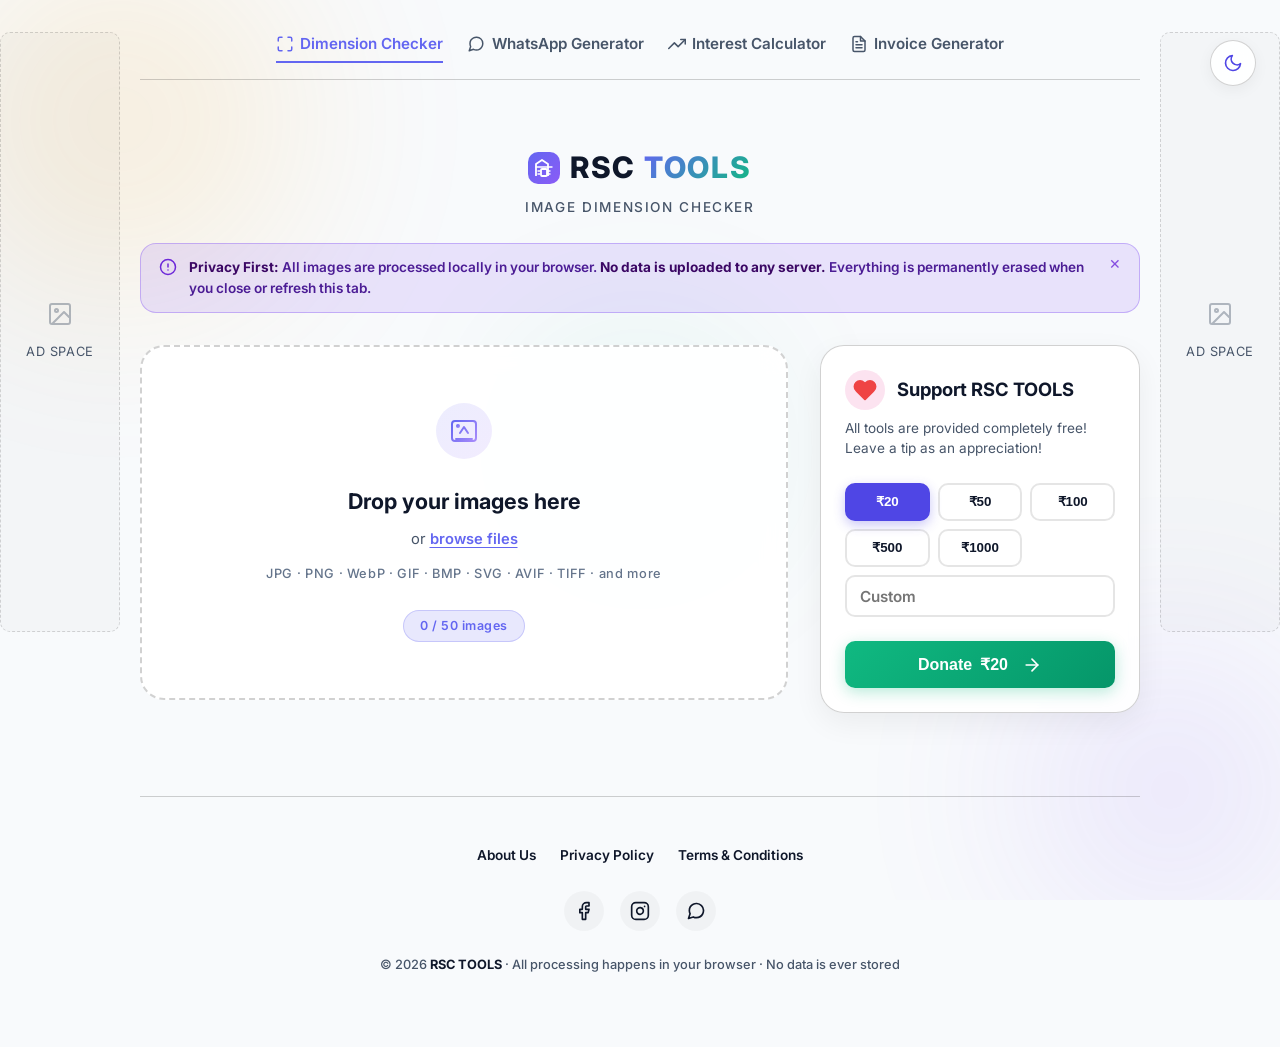
<file: index.html>
<!DOCTYPE html>
<html lang="en">
<head>
  <meta charset="UTF-8" />
  <meta name="viewport" content="width=device-width, initial-scale=1.0" />
  <title>RSC TOOLS | Free Online Image Dimension Checker</title>
  
  <!-- SEO Meta Tags -->
  <meta name="description" content="Instantly check image dimensions, width, and height online for free. Upload up to 50 jpg, png, or webp images at once. 100% private, no data leaves your browser." />
  <meta name="keywords" content="rsc tools, image dimension checker, free invoice generator, free whats app link generator, free intrest calculator or checker, image size finder, check image resolution, free image tools" />
  <meta name="robots" content="index, follow" />
  
  <!-- Open Graph / Social -->
  <meta property="og:type" content="website" />
  <meta property="og:title" content="RSC TOOLS | Free Online Image Dimension Checker" />
  <meta property="og:description" content="Instantly check image dimensions for up to 50 photos directly in your browser. Fast, free, and totally private." />
  <meta property="og:site_name" content="RSC TOOLS" />
  
  <!-- Twitter -->
  <meta name="twitter:card" content="summary_large_image" />
  <meta name="twitter:title" content="RSC TOOLS | Free Online Image Dimension Checker" />
  <meta name="twitter:description" content="Instantly check image dimensions directly in your browser. Fast, free, and safe." />

  <!-- Canonical link -->
  <link rel="canonical" href="https://rsctools.vercel.app/" />

  <link rel="preconnect" href="https://fonts.googleapis.com" />
  <link rel="preconnect" href="https://fonts.gstatic.com" crossorigin />
  <link href="https://fonts.googleapis.com/css2?family=Inter:wght@300;400;500;600;700;800&display=swap" rel="stylesheet" />
  <link rel="stylesheet" href="style.css" />
  <link rel="icon" type="image/png" href="favicon.png" />
  
  <!-- Structured Data / JSON-LD -->
  <script type="application/ld+json">
  {
    "@context": "https://schema.org",
    "@type": "WebApplication",
    "name": "RSC TOOLS | Free Online Image Dimension Checker",
    "description": "Instantly check image dimensions, width, and height online for free. Upload up to 50 jpg, png, or webp images at once. 100% private.",
    "url": "https://rsctools.vercel.app/index.html",
    "applicationCategory": "UtilitiesApplication",
    "operatingSystem": "All",
    "offers": {
      "@type": "Offer",
      "price": "0.00",
      "priceCurrency": "USD"
    }
  }
  </script>
  <script src="theme.js" defer></script>
  <script src="notify.js" defer></script>
  <!-- Clarity tracking code for https://rsctools.vercel.app/ -->
  <script type="text/javascript">
      (function(c,l,a,r,i,t,y){
          c[a]=c[a]||function(){(c[a].q=c[a].q||[]).push(arguments)};
          t=l.createElement(r);t.async=1;t.src="https://www.clarity.ms/tag/"+i;
          y=l.getElementsByTagName(r)[0];y.parentNode.insertBefore(t,y);
      })(window, document, "clarity", "script", "wg309cyr3l");
  </script>
</head>
<body>
  <!-- Theme Toggle -->
  <button class="theme-toggle" id="themeToggle" aria-label="Toggle Dark Mode">
    <svg class="sun-icon" viewBox="0 0 24 24" fill="none" stroke="currentColor" stroke-width="2" stroke-linecap="round" stroke-linejoin="round"><circle cx="12" cy="12" r="5"></circle><line x1="12" y1="1" x2="12" y2="3"></line><line x1="12" y1="21" x2="12" y2="23"></line><line x1="4.22" y1="4.22" x2="5.64" y2="5.64"></line><line x1="18.36" y1="18.36" x2="19.78" y2="19.78"></line><line x1="1" y1="12" x2="3" y2="12"></line><line x1="21" y1="12" x2="23" y2="12"></line><line x1="4.22" y1="19.78" x2="5.64" y2="18.36"></line><line x1="18.36" y1="5.64" x2="19.78" y2="4.22"></line></svg>
    <svg class="moon-icon" viewBox="0 0 24 24" fill="none" stroke="currentColor" stroke-width="2" stroke-linecap="round" stroke-linejoin="round"><path d="M21 12.79A9 9 0 1 1 11.21 3 7 7 0 0 0 21 12.79z"></path></svg>
  </button>


  <!-- Animated background orbs -->
  <div class="bg-orbs" aria-hidden="true">
    <div class="orb orb-1"></div>
    <div class="orb orb-2"></div>
    <div class="orb orb-3"></div>
  </div>

    <div class="page-container">
    <aside class="ad-sidebar ad-left">
      <div class="ad-sticky">
        <svg width="24" height="24" viewBox="0 0 24 24" fill="none" stroke="currentColor" stroke-width="2" stroke-linecap="round" stroke-linejoin="round" style="opacity: 0.4; margin-bottom: 8px;"><rect x="2" y="2" width="20" height="20" rx="2" ry="2"></rect><circle cx="8.5" cy="8.5" r="1.5"></circle><polyline points="21 15 16 10 5 21"></polyline></svg>
        Ad Space
      </div>
    </aside>

    <div class="app-wrapper">
    <!-- ── Navigation ── -->
    <nav class="site-nav">
      <a href="index.html" class="nav-link active"><svg width="18" height="18" viewBox="0 0 24 24" fill="none" stroke="currentColor" stroke-width="2" stroke-linecap="round" stroke-linejoin="round"><path d="M8 3H5a2 2 0 0 0-2 2v3m18 0V5a2 2 0 0 0-2-2h-3m0 18h3a2 2 0 0 0 2-2v-3M3 16v3a2 2 0 0 0 2 2h3"></path></svg> Dimension Checker</a>
      <a href="whatsapp.html" class="nav-link"><svg width="18" height="18" viewBox="0 0 24 24" fill="none" stroke="currentColor" stroke-width="2" stroke-linecap="round" stroke-linejoin="round"><path d="M21 11.5a8.38 8.38 0 0 1-.9 3.8 8.5 8.5 0 0 1-7.6 4.7 8.38 8.38 0 0 1-3.8-.9L3 21l1.9-5.7a8.38 8.38 0 0 1-.9-3.8 8.5 8.5 0 0 1 4.7-7.6 8.38 8.38 0 0 1 3.8-.9h.5a8.48 8.48 0 0 1 8 8v.5z"></path></svg> WhatsApp Generator</a>
      <a href="interest.html" class="nav-link"><svg width="18" height="18" viewBox="0 0 24 24" fill="none" stroke="currentColor" stroke-width="2" stroke-linecap="round" stroke-linejoin="round"><polyline points="23 6 13.5 15.5 8.5 10.5 1 18"></polyline><polyline points="17 6 23 6 23 12"></polyline></svg> Interest Calculator</a>
      <a href="invoice.html" class="nav-link"><svg width="18" height="18" viewBox="0 0 24 24" fill="none" stroke="currentColor" stroke-width="2" stroke-linecap="round" stroke-linejoin="round"><path d="M14 2H6a2 2 0 0 0-2 2v16a2 2 0 0 0 2 2h12a2 2 0 0 0 2-2V8z"></path><polyline points="14 2 14 8 20 8"></polyline><line x1="16" y1="13" x2="8" y2="13"></line><line x1="16" y1="17" x2="8" y2="17"></line><polyline points="10 9 9 9 8 9"></polyline></svg> Invoice Generator</a>
    </nav>

    <!-- ── Header ── -->
    <header class="site-header">
      <div class="logo">
        <span class="logo-icon" aria-hidden="true">
          <svg width="32" height="32" viewBox="0 0 32 32" fill="none" xmlns="http://www.w3.org/2000/svg">
            <rect width="32" height="32" rx="10" fill="url(#logoGrad)"/>
            <path d="M8 24V12l6-4 6 4v12" stroke="#fff" stroke-width="1.8" stroke-linejoin="round"/>
            <rect x="13" y="17" width="6" height="7" rx="1" stroke="#fff" stroke-width="1.8"/>
            <path d="M8 15h16M10 19h2M20 19h2M10 22h2M20 22h2" stroke="#fff" stroke-width="1.4" stroke-linecap="round"/>
            <defs>
              <linearGradient id="logoGrad" x1="0" y1="0" x2="32" y2="32" gradientUnits="userSpaceOnUse">
                <stop stop-color="#6366f1"/>
                <stop offset="1" stop-color="#8b5cf6"/>
              </linearGradient>
            </defs>
          </svg>
        </span>
        <span class="logo-text">RSC <span class="logo-highlight">TOOLS</span></span>
      </div>
      <h1 class="tagline">Image Dimension Checker</h1>
    </header>

    <!-- ── Privacy Notice Banner ── -->
    <!-- ── Privacy Notice Banner ── -->
    <div class="notice-banner violet" id="noticeBanner" role="alert" aria-live="polite">
      <span class="notice-icon" aria-hidden="true">
        <svg width="18" height="18" viewBox="0 0 24 24" fill="none" stroke="currentColor" stroke-width="2" stroke-linecap="round" stroke-linejoin="round">
          <circle cx="12" cy="12" r="10"/><line x1="12" y1="8" x2="12" y2="12"/><line x1="12" y1="16" x2="12.01" y2="16"/>
        </svg>
      </span>
      <p class="notice-text">
        <strong>Privacy First:</strong> All images are processed locally in your browser. 
        <strong>No data is uploaded to any server.</strong> Everything is permanently erased when you close or refresh this tab.
      </p>
      <button class="notice-close" id="noticeClose" aria-label="Dismiss notice">✕</button>
    </div>

    <!-- ── Main Content ── -->
    <main class="main-content">
      <div class="layout-twocol">
        
        <!-- Left: Primary Tool -->
        <div class="tool-column">
          <!-- Drop Zone -->
          <section class="upload-section" aria-label="Image upload area">
        <div
          class="drop-zone"
          id="dropZone"
          tabindex="0"
          role="button"
          aria-label="Drop images here or click to upload"
          aria-describedby="uploadHint"
        >
          <input
            type="file"
            id="fileInput"
            accept="image/*"
            multiple
            aria-hidden="true"
            tabindex="-1"
          />

          <div class="drop-zone-inner">
            <div class="drop-icon" id="dropIcon">
              <svg width="56" height="56" viewBox="0 0 56 56" fill="none" xmlns="http://www.w3.org/2000/svg">
                <circle cx="28" cy="28" r="28" fill="url(#dzGrad)" opacity="0.12"/>
                <path d="M20 36h16M24 30l4-6 4 6" stroke="url(#dzStroke)" stroke-width="2" stroke-linecap="round" stroke-linejoin="round"/>
                <rect x="16" y="18" width="24" height="20" rx="3" stroke="url(#dzStroke)" stroke-width="2"/>
                <circle cx="22" cy="23" r="2" fill="url(#dzStroke2)"/>
                <defs>
                  <linearGradient id="dzGrad" x1="0" y1="0" x2="56" y2="56" gradientUnits="userSpaceOnUse">
                    <stop stop-color="#6366f1"/><stop offset="1" stop-color="#8b5cf6"/>
                  </linearGradient>
                  <linearGradient id="dzStroke" x1="16" y1="18" x2="40" y2="38" gradientUnits="userSpaceOnUse">
                    <stop stop-color="#6366f1"/><stop offset="1" stop-color="#a78bfa"/>
                  </linearGradient>
                  <linearGradient id="dzStroke2" x1="20" y1="21" x2="24" y2="25" gradientUnits="userSpaceOnUse">
                    <stop stop-color="#6366f1"/><stop offset="1" stop-color="#a78bfa"/>
                  </linearGradient>
                </defs>
              </svg>
            </div>

            <h2 class="drop-title">Drop your images here</h2>
            <p class="drop-sub" id="uploadHint">or <span class="browse-link" id="browseBtn" role="button" tabindex="0">browse files</span></p>
            <p class="drop-formats">JPG · PNG · WebP · GIF · BMP · SVG · AVIF · TIFF · and more</p>

            <div class="upload-limit-badge" id="uploadCounter">
              <span id="countDisplay">0</span> / 50 images
            </div>
          </div>
        </div>
      </section>

      <!-- Results Grid -->
      <section class="results-section" id="resultsSection" aria-label="Image results" aria-live="polite">
        <div class="results-header" id="resultsHeader" style="display:none;">
          <h3 class="results-title">
            <span id="resultCount">0</span> Image<span id="resultPlural">s</span> Analysed
          </h3>
          <button class="clear-btn" id="clearBtn" aria-label="Clear all uploaded images">
            <svg width="14" height="14" viewBox="0 0 24 24" fill="none" stroke="currentColor" stroke-width="2.5" stroke-linecap="round" stroke-linejoin="round">
              <polyline points="3 6 5 6 21 6"/><path d="M19 6l-1 14a2 2 0 0 1-2 2H8a2 2 0 0 1-2-2L5 6"/>
              <path d="M10 11v6M14 11v6"/><path d="M9 6V4h6v2"/>
            </svg>
            Clear All
          </button>
        </div>

        <div class="results-grid" id="resultsGrid"></div>
      </section>
      </div> <!-- End tool-column -->

      <!-- Right: Donation Sidebar -->
      <aside class="sidebar-column">
        <div class="donation-card">
          <div class="donation-header">
            <span class="donation-icon">
              <svg width="24" height="24" viewBox="0 0 24 24" fill="none" stroke="currentColor" stroke-width="2" stroke-linecap="round" stroke-linejoin="round">
                <path d="M20.84 4.61a5.5 5.5 0 0 0-7.78 0L12 5.67l-1.06-1.06a5.5 5.5 0 0 0-7.78 7.78l1.06 1.06L12 21.23l7.78-7.78 1.06-1.06a5.5 5.5 0 0 0 0-7.78z"></path>
              </svg>
            </span>
            <h3>Support RSC TOOLS</h3>
          </div>
          <p class="donation-tagline">All tools are provided completely free! Leave a tip as an appreciation!</p>
          
          <div class="amount-grid" id="donationGrid">
            <button class="amt-btn active" data-amt="20">₹20</button>
            <button class="amt-btn" data-amt="50">₹50</button>
            <button class="amt-btn" data-amt="100">₹100</button>
            <button class="amt-btn" data-amt="500">₹500</button>
            <button class="amt-btn" data-amt="1000">₹1000</button>
            <input type="number" id="customAmt" class="custom-amt" placeholder="Custom" min="1" aria-label="Custom donation amount" />
          </div>

          <button type="button" class="btn-donate" id="donateBtn">
            Donate <span id="donateDisplayAmt">₹20</span>
            <svg width="20" height="20" viewBox="0 0 24 24" fill="none" stroke="currentColor" stroke-width="2" stroke-linecap="round" stroke-linejoin="round" style="margin-left:6px;">
              <line x1="5" y1="12" x2="19" y2="12"></line>
              <polyline points="12 5 19 12 12 19"></polyline>
            </svg>
          </button>
        </div>
      </aside>

      </div> <!-- End layout-twocol -->
    </main>

    <!-- ── Footer ── -->
    <footer class="site-footer">
      <div class="footer-links">
        <a href="about.html">About Us</a>
        <a href="privacy.html">Privacy Policy</a>
        <a href="terms.html">Terms & Conditions</a>
      </div>
      <div class="footer-socials">
        <a href="https://www.facebook.com/profile.php?id=61577324745129" target="_blank" rel="noopener" aria-label="Facebook">
          <svg viewBox="0 0 24 24" fill="none" stroke="currentColor" stroke-width="2" stroke-linecap="round" stroke-linejoin="round"><path d="M18 2h-3a5 5 0 0 0-5 5v3H7v4h3v8h4v-8h3l1-4h-4V7a1 1 0 0 1 1-1h3z"></path></svg>
        </a>
        <a href="https://www.instagram.com/princecherry_75/" target="_blank" rel="noopener" aria-label="Instagram">
          <svg viewBox="0 0 24 24" fill="none" stroke="currentColor" stroke-width="2" stroke-linecap="round" stroke-linejoin="round"><rect x="2" y="2" width="20" height="20" rx="5" ry="5"></rect><path d="M16 11.37A4 4 0 1 1 12.63 8 4 4 0 0 1 16 11.37z"></path><line x1="17.5" y1="6.5" x2="17.51" y2="6.5"></line></svg>
        </a>
        <a href="https://whatsapp.com/channel/0029VaDLoZqK0IBlvb8IkV43" target="_blank" rel="noopener" aria-label="WhatsApp">
          <svg viewBox="0 0 24 24" fill="none" stroke="currentColor" stroke-width="2" stroke-linecap="round" stroke-linejoin="round"><path d="M21 11.5a8.38 8.38 0 0 1-.9 3.8 8.5 8.5 0 0 1-7.6 4.7 8.38 8.38 0 0 1-3.8-.9L3 21l1.9-5.7a8.38 8.38 0 0 1-.9-3.8 8.5 8.5 0 0 1 4.7-7.6 8.38 8.38 0 0 1 3.8-.9h.5a8.48 8.48 0 0 1 8 8v.5z"></path></svg>
        </a>
      </div>
      <p class="footer-copy">© 2026 <strong>RSC TOOLS</strong> · All processing happens in your browser · No data is ever stored</p>
        </footer>
    </div> <!-- End app-wrapper -->

    <aside class="ad-sidebar ad-right">
      <div class="ad-sticky">
        <svg width="24" height="24" viewBox="0 0 24 24" fill="none" stroke="currentColor" stroke-width="2" stroke-linecap="round" stroke-linejoin="round" style="opacity: 0.4; margin-bottom: 8px;"><rect x="2" y="2" width="20" height="20" rx="2" ry="2"></rect><circle cx="8.5" cy="8.5" r="1.5"></circle><polyline points="21 15 16 10 5 21"></polyline></svg>
        Ad Space
      </div>
    </aside>

  </div> <!-- End page-container -->

  <!-- Error Toast -->
  
  <script src="app.js"></script>
  <script src="https://checkout.razorpay.com/v1/checkout.js" defer></script>
</body>
</html>
</file>
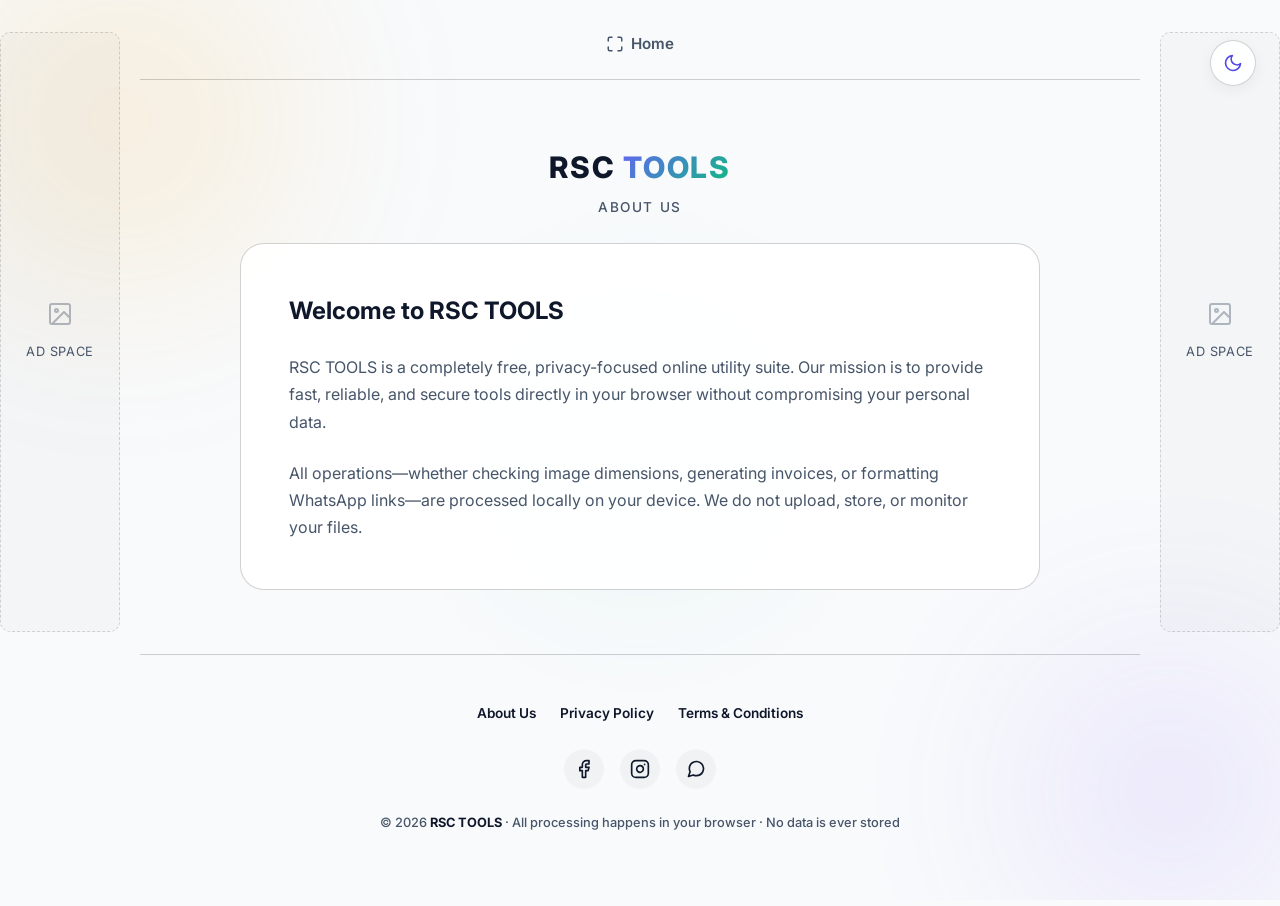
<file: about.html>
<!DOCTYPE html>
<html lang="en">
<head>
  <meta charset="UTF-8" />
  <meta name="viewport" content="width=device-width, initial-scale=1.0" />
  <title>About Us | RSC TOOLS</title>
  <meta name="description" content="Learn more about RSC Tools. We provide a suite of free, private, and secure online utilities including an image dimension checker, invoice generator, and more." />
  <meta name="keywords" content="rsc tools, image dimension checker, free invoice generator, free whats app link generator, free intrest calculator or checker, free online tools, privacy focused utilities" />
  <meta name="robots" content="index, follow" />
  <link rel="preconnect" href="https://fonts.googleapis.com" />
  <link rel="preconnect" href="https://fonts.gstatic.com" crossorigin />
  <link href="https://fonts.googleapis.com/css2?family=Inter:wght@300;400;500;600;700;800&display=swap" rel="stylesheet" />
  <link rel="stylesheet" href="style.css" />
  <link rel="icon" type="image/png" href="favicon.png" />
  <script src="theme.js" defer></script>
  <script src="notify.js" defer></script>
</head>
<body>
  <!-- Theme Toggle -->
  <button class="theme-toggle" id="themeToggle" aria-label="Toggle Dark Mode">
    <svg class="sun-icon" viewBox="0 0 24 24" fill="none" stroke="currentColor" stroke-width="2" stroke-linecap="round" stroke-linejoin="round"><circle cx="12" cy="12" r="5"></circle><line x1="12" y1="1" x2="12" y2="3"></line><line x1="12" y1="21" x2="12" y2="23"></line><line x1="4.22" y1="4.22" x2="5.64" y2="5.64"></line><line x1="18.36" y1="18.36" x2="19.78" y2="19.78"></line><line x1="1" y1="12" x2="3" y2="12"></line><line x1="21" y1="12" x2="23" y2="12"></line><line x1="4.22" y1="19.78" x2="5.64" y2="18.36"></line><line x1="18.36" y1="5.64" x2="19.78" y2="4.22"></line></svg>
    <svg class="moon-icon" viewBox="0 0 24 24" fill="none" stroke="currentColor" stroke-width="2" stroke-linecap="round" stroke-linejoin="round"><path d="M21 12.79A9 9 0 1 1 11.21 3 7 7 0 0 0 21 12.79z"></path></svg>
  </button>

  <div class="bg-orbs" aria-hidden="true">
    <div class="orb orb-1"></div><div class="orb orb-2"></div><div class="orb orb-3"></div>
  </div>

    <div class="page-container">
    <aside class="ad-sidebar ad-left">
      <div class="ad-sticky">
        <svg width="24" height="24" viewBox="0 0 24 24" fill="none" stroke="currentColor" stroke-width="2" stroke-linecap="round" stroke-linejoin="round" style="opacity: 0.4; margin-bottom: 8px;"><rect x="2" y="2" width="20" height="20" rx="2" ry="2"></rect><circle cx="8.5" cy="8.5" r="1.5"></circle><polyline points="21 15 16 10 5 21"></polyline></svg>
        Ad Space
      </div>
    </aside>

    <div class="app-wrapper">
    <nav class="site-nav">
      <a href="index.html" class="nav-link"><svg width="18" height="18" viewBox="0 0 24 24" fill="none" stroke="currentColor" stroke-width="2" stroke-linecap="round" stroke-linejoin="round"><path d="M8 3H5a2 2 0 0 0-2 2v3m18 0V5a2 2 0 0 0-2-2h-3m0 18h3a2 2 0 0 0 2-2v-3M3 16v3a2 2 0 0 0 2 2h3"></path></svg> Home</a>
    </nav>

    <header class="site-header">
      <div class="logo">
        <span class="logo-text">RSC <span class="logo-highlight">TOOLS</span></span>
      </div>
      <h1 class="tagline">About Us</h1>
    </header>

    <main class="main-content" style="background: var(--col-surface); padding: 3rem; border-radius: var(--radius-lg); border: 1px solid var(--col-border); text-align: left; max-width: 800px; margin: 0 auto;">
      <h2 style="color: var(--col-text); margin-bottom: 1.5rem;">Welcome to RSC TOOLS</h2>
      <p style="color: var(--col-muted); line-height: 1.7; margin-bottom: 1.5rem;">
        RSC TOOLS is a completely free, privacy-focused online utility suite. Our mission is to provide fast, reliable, and secure tools directly in your browser without compromising your personal data.
      </p>
      <p style="color: var(--col-muted); line-height: 1.7;">
        All operations—whether checking image dimensions, generating invoices, or formatting WhatsApp links—are processed locally on your device. We do not upload, store, or monitor your files.
      </p>
    </main>

    <footer class="site-footer">
      <div class="footer-links">
        <a href="about.html">About Us</a>
        <a href="privacy.html">Privacy Policy</a>
        <a href="terms.html">Terms & Conditions</a>
      </div>
      <div class="footer-socials">
        <a href="https://www.facebook.com/profile.php?id=61577324745129" target="_blank" rel="noopener" aria-label="Facebook">
          <svg viewBox="0 0 24 24" fill="none" stroke="currentColor" stroke-width="2" stroke-linecap="round" stroke-linejoin="round"><path d="M18 2h-3a5 5 0 0 0-5 5v3H7v4h3v8h4v-8h3l1-4h-4V7a1 1 0 0 1 1-1h3z"></path></svg>
        </a>
        <a href="https://www.instagram.com/princecherry_75/" target="_blank" rel="noopener" aria-label="Instagram">
          <svg viewBox="0 0 24 24" fill="none" stroke="currentColor" stroke-width="2" stroke-linecap="round" stroke-linejoin="round"><rect x="2" y="2" width="20" height="20" rx="5" ry="5"></rect><path d="M16 11.37A4 4 0 1 1 12.63 8 4 4 0 0 1 16 11.37z"></path><line x1="17.5" y1="6.5" x2="17.51" y2="6.5"></line></svg>
        </a>
        <a href="https://whatsapp.com/channel/0029VaDLoZqK0IBlvb8IkV43" target="_blank" rel="noopener" aria-label="WhatsApp">
          <svg viewBox="0 0 24 24" fill="none" stroke="currentColor" stroke-width="2" stroke-linecap="round" stroke-linejoin="round"><path d="M21 11.5a8.38 8.38 0 0 1-.9 3.8 8.5 8.5 0 0 1-7.6 4.7 8.38 8.38 0 0 1-3.8-.9L3 21l1.9-5.7a8.38 8.38 0 0 1-.9-3.8 8.5 8.5 0 0 1 4.7-7.6 8.38 8.38 0 0 1 3.8-.9h.5a8.48 8.48 0 0 1 8 8v.5z"></path></svg>
        </a>
      </div>
      <p class="footer-copy">© 2026 <strong>RSC TOOLS</strong> · All processing happens in your browser · No data is ever stored</p>
        </footer>
    </div> <!-- End app-wrapper -->

    <aside class="ad-sidebar ad-right">
      <div class="ad-sticky">
        <svg width="24" height="24" viewBox="0 0 24 24" fill="none" stroke="currentColor" stroke-width="2" stroke-linecap="round" stroke-linejoin="round" style="opacity: 0.4; margin-bottom: 8px;"><rect x="2" y="2" width="20" height="20" rx="2" ry="2"></rect><circle cx="8.5" cy="8.5" r="1.5"></circle><polyline points="21 15 16 10 5 21"></polyline></svg>
        Ad Space
      </div>
    </aside>

  </div> <!-- End page-container -->
  <script src="https://checkout.razorpay.com/v1/checkout.js" defer></script>
</body>
</html>
</file>
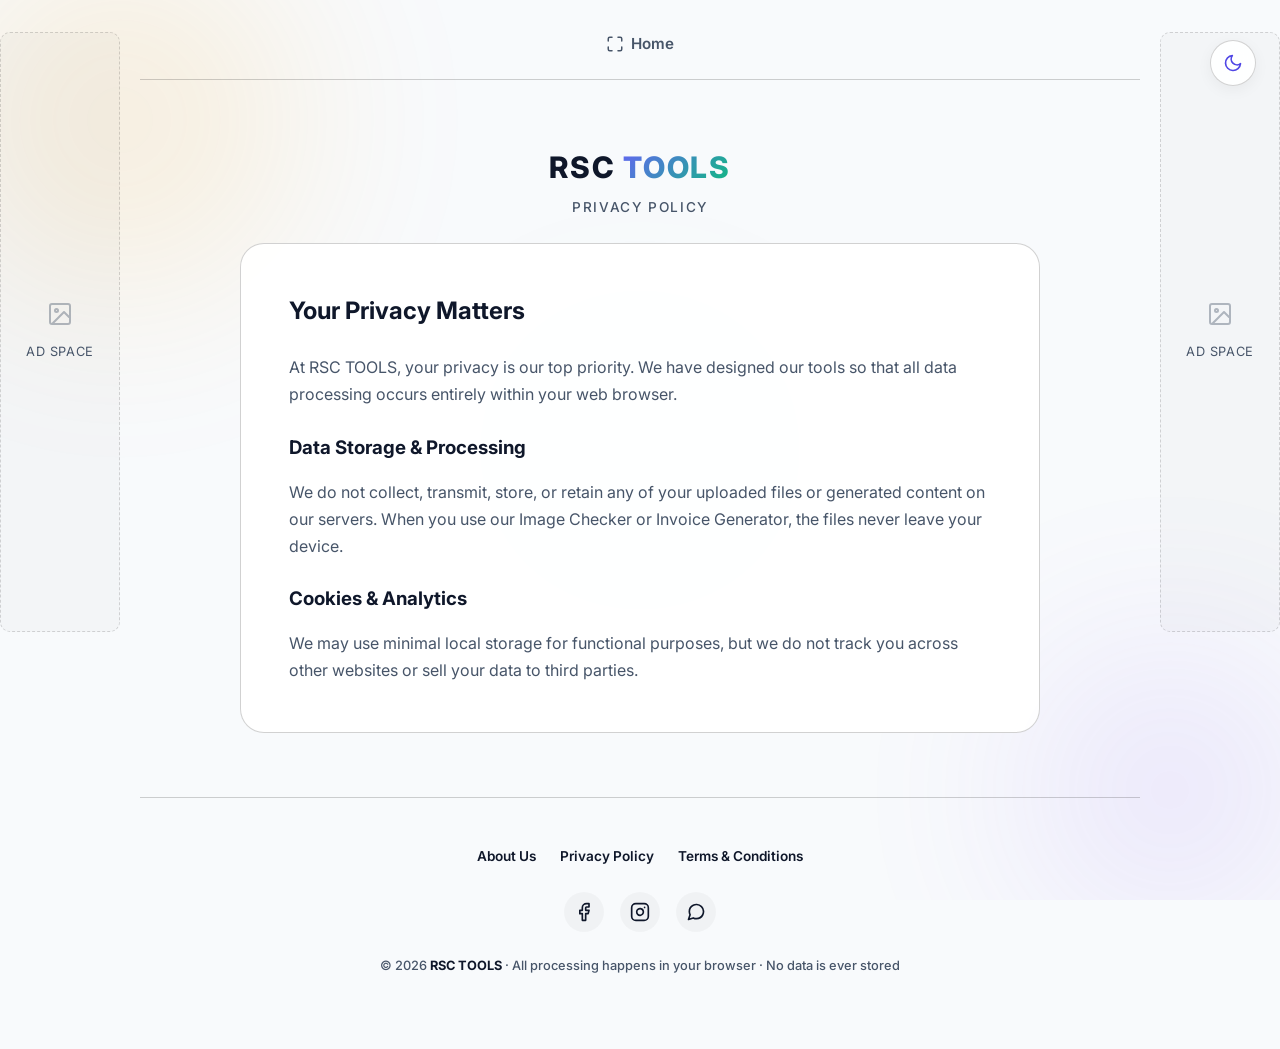
<file: privacy.html>
<!DOCTYPE html>
<html lang="en">
<head>
  <meta charset="UTF-8" />
  <meta name="viewport" content="width=device-width, initial-scale=1.0" />
  <title>Privacy Policy | RSC TOOLS</title>
  <meta name="description" content="Read the Privacy Policy for RSC Tools. We prioritize your privacy—all data processing happens locally in your browser, and we do not store your files or data." />
  <meta name="keywords" content="rsc tools privacy policy, private image dimension checker, secure invoice generator, secure whatsapp link generator, local data processing, rsc tools" />
  <meta name="robots" content="index, follow" />
  <link rel="preconnect" href="https://fonts.googleapis.com" />
  <link rel="preconnect" href="https://fonts.gstatic.com" crossorigin />
  <link href="https://fonts.googleapis.com/css2?family=Inter:wght@300;400;500;600;700;800&display=swap" rel="stylesheet" />
  <link rel="stylesheet" href="style.css" />
  <link rel="icon" type="image/png" href="favicon.png" />
  <script src="theme.js" defer></script>
  <script src="notify.js" defer></script>
</head>
<body>
  <!-- Theme Toggle -->
  <button class="theme-toggle" id="themeToggle" aria-label="Toggle Dark Mode">
    <svg class="sun-icon" viewBox="0 0 24 24" fill="none" stroke="currentColor" stroke-width="2" stroke-linecap="round" stroke-linejoin="round"><circle cx="12" cy="12" r="5"></circle><line x1="12" y1="1" x2="12" y2="3"></line><line x1="12" y1="21" x2="12" y2="23"></line><line x1="4.22" y1="4.22" x2="5.64" y2="5.64"></line><line x1="18.36" y1="18.36" x2="19.78" y2="19.78"></line><line x1="1" y1="12" x2="3" y2="12"></line><line x1="21" y1="12" x2="23" y2="12"></line><line x1="4.22" y1="19.78" x2="5.64" y2="18.36"></line><line x1="18.36" y1="5.64" x2="19.78" y2="4.22"></line></svg>
    <svg class="moon-icon" viewBox="0 0 24 24" fill="none" stroke="currentColor" stroke-width="2" stroke-linecap="round" stroke-linejoin="round"><path d="M21 12.79A9 9 0 1 1 11.21 3 7 7 0 0 0 21 12.79z"></path></svg>
  </button>

  <div class="bg-orbs" aria-hidden="true">
    <div class="orb orb-1"></div><div class="orb orb-2"></div><div class="orb orb-3"></div>
  </div>

    <div class="page-container">
    <aside class="ad-sidebar ad-left">
      <div class="ad-sticky">
        <svg width="24" height="24" viewBox="0 0 24 24" fill="none" stroke="currentColor" stroke-width="2" stroke-linecap="round" stroke-linejoin="round" style="opacity: 0.4; margin-bottom: 8px;"><rect x="2" y="2" width="20" height="20" rx="2" ry="2"></rect><circle cx="8.5" cy="8.5" r="1.5"></circle><polyline points="21 15 16 10 5 21"></polyline></svg>
        Ad Space
      </div>
    </aside>

    <div class="app-wrapper">
    <nav class="site-nav">
      <a href="index.html" class="nav-link"><svg width="18" height="18" viewBox="0 0 24 24" fill="none" stroke="currentColor" stroke-width="2" stroke-linecap="round" stroke-linejoin="round"><path d="M8 3H5a2 2 0 0 0-2 2v3m18 0V5a2 2 0 0 0-2-2h-3m0 18h3a2 2 0 0 0 2-2v-3M3 16v3a2 2 0 0 0 2 2h3"></path></svg> Home</a>
    </nav>

    <header class="site-header">
      <div class="logo">
        <span class="logo-text">RSC <span class="logo-highlight">TOOLS</span></span>
      </div>
      <h1 class="tagline">Privacy Policy</h1>
    </header>

    <main class="main-content" style="background: var(--col-surface); padding: 3rem; border-radius: var(--radius-lg); border: 1px solid var(--col-border); text-align: left; max-width: 800px; margin: 0 auto;">
      <h2 style="color: var(--col-text); margin-bottom: 1.5rem;">Your Privacy Matters</h2>
      <p style="color: var(--col-muted); line-height: 1.7; margin-bottom: 1.5rem;">
        At RSC TOOLS, your privacy is our top priority. We have designed our tools so that all data processing occurs entirely within your web browser. 
      </p>
      <h3 style="color: var(--col-text); margin: 1.5rem 0 1rem;">Data Storage & Processing</h3>
      <p style="color: var(--col-muted); line-height: 1.7; margin-bottom: 1.5rem;">
        We do not collect, transmit, store, or retain any of your uploaded files or generated content on our servers. When you use our Image Checker or Invoice Generator, the files never leave your device.
      </p>
      <h3 style="color: var(--col-text); margin: 1.5rem 0 1rem;">Cookies & Analytics</h3>
      <p style="color: var(--col-muted); line-height: 1.7;">
        We may use minimal local storage for functional purposes, but we do not track you across other websites or sell your data to third parties.
      </p>
    </main>

    <footer class="site-footer">
      <div class="footer-links">
        <a href="about.html">About Us</a>
        <a href="privacy.html">Privacy Policy</a>
        <a href="terms.html">Terms & Conditions</a>
      </div>
      <div class="footer-socials">
        <a href="https://www.facebook.com/profile.php?id=61577324745129" target="_blank" rel="noopener" aria-label="Facebook">
          <svg viewBox="0 0 24 24" fill="none" stroke="currentColor" stroke-width="2" stroke-linecap="round" stroke-linejoin="round"><path d="M18 2h-3a5 5 0 0 0-5 5v3H7v4h3v8h4v-8h3l1-4h-4V7a1 1 0 0 1 1-1h3z"></path></svg>
        </a>
        <a href="https://www.instagram.com/princecherry_75/" target="_blank" rel="noopener" aria-label="Instagram">
          <svg viewBox="0 0 24 24" fill="none" stroke="currentColor" stroke-width="2" stroke-linecap="round" stroke-linejoin="round"><rect x="2" y="2" width="20" height="20" rx="5" ry="5"></rect><path d="M16 11.37A4 4 0 1 1 12.63 8 4 4 0 0 1 16 11.37z"></path><line x1="17.5" y1="6.5" x2="17.51" y2="6.5"></line></svg>
        </a>
        <a href="https://whatsapp.com/channel/0029VaDLoZqK0IBlvb8IkV43" target="_blank" rel="noopener" aria-label="WhatsApp">
          <svg viewBox="0 0 24 24" fill="none" stroke="currentColor" stroke-width="2" stroke-linecap="round" stroke-linejoin="round"><path d="M21 11.5a8.38 8.38 0 0 1-.9 3.8 8.5 8.5 0 0 1-7.6 4.7 8.38 8.38 0 0 1-3.8-.9L3 21l1.9-5.7a8.38 8.38 0 0 1-.9-3.8 8.5 8.5 0 0 1 4.7-7.6 8.38 8.38 0 0 1 3.8-.9h.5a8.48 8.48 0 0 1 8 8v.5z"></path></svg>
        </a>
      </div>
      <p class="footer-copy">© 2026 <strong>RSC TOOLS</strong> · All processing happens in your browser · No data is ever stored</p>
        </footer>
    </div> <!-- End app-wrapper -->

    <aside class="ad-sidebar ad-right">
      <div class="ad-sticky">
        <svg width="24" height="24" viewBox="0 0 24 24" fill="none" stroke="currentColor" stroke-width="2" stroke-linecap="round" stroke-linejoin="round" style="opacity: 0.4; margin-bottom: 8px;"><rect x="2" y="2" width="20" height="20" rx="2" ry="2"></rect><circle cx="8.5" cy="8.5" r="1.5"></circle><polyline points="21 15 16 10 5 21"></polyline></svg>
        Ad Space
      </div>
    </aside>

  </div> <!-- End page-container -->
  <script src="https://checkout.razorpay.com/v1/checkout.js" defer></script>
</body>
</html>
</file>
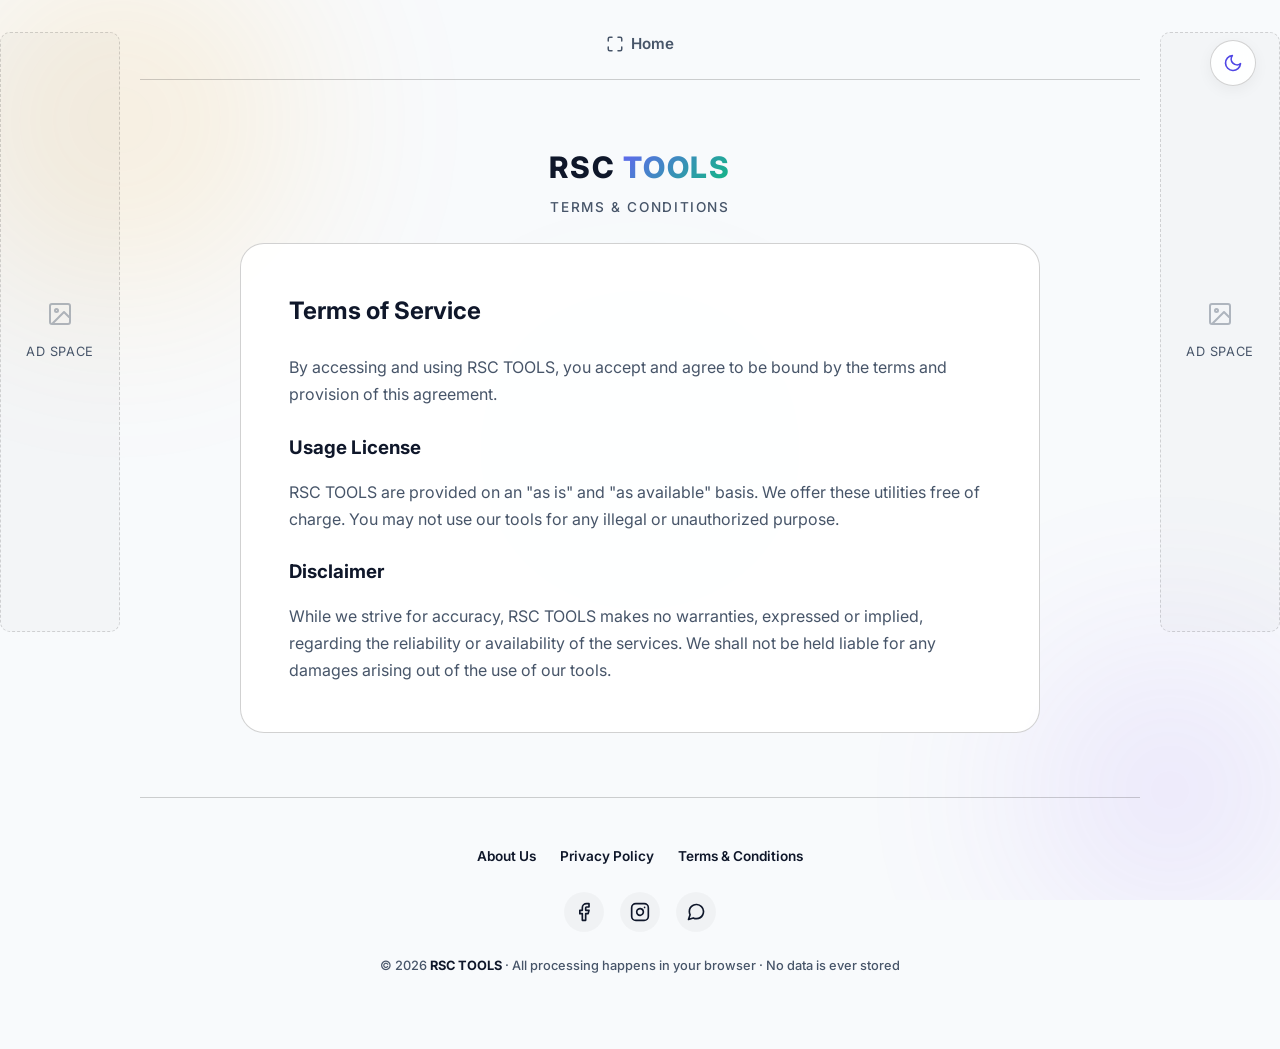
<file: terms.html>
<!DOCTYPE html>
<html lang="en">
<head>
  <meta charset="UTF-8" />
  <meta name="viewport" content="width=device-width, initial-scale=1.0" />
  <title>Terms & Conditions | RSC TOOLS</title>
  <meta name="description" content="Read the Terms and Conditions for using RSC Tools. By using our free online tools, you agree to these terms of service." />
  <meta name="keywords" content="rsc tools terms of service, rsc tools terms and conditions, free online tools terms, rsc tools" />
  <meta name="robots" content="index, follow" />
  <link rel="preconnect" href="https://fonts.googleapis.com" />
  <link rel="preconnect" href="https://fonts.gstatic.com" crossorigin />
  <link href="https://fonts.googleapis.com/css2?family=Inter:wght@300;400;500;600;700;800&display=swap" rel="stylesheet" />
  <link rel="stylesheet" href="style.css" />
  <link rel="icon" type="image/png" href="favicon.png" />
  <script src="theme.js" defer></script>
  <script src="notify.js" defer></script>
</head>
<body>
  <!-- Theme Toggle -->
  <button class="theme-toggle" id="themeToggle" aria-label="Toggle Dark Mode">
    <svg class="sun-icon" viewBox="0 0 24 24" fill="none" stroke="currentColor" stroke-width="2" stroke-linecap="round" stroke-linejoin="round"><circle cx="12" cy="12" r="5"></circle><line x1="12" y1="1" x2="12" y2="3"></line><line x1="12" y1="21" x2="12" y2="23"></line><line x1="4.22" y1="4.22" x2="5.64" y2="5.64"></line><line x1="18.36" y1="18.36" x2="19.78" y2="19.78"></line><line x1="1" y1="12" x2="3" y2="12"></line><line x1="21" y1="12" x2="23" y2="12"></line><line x1="4.22" y1="19.78" x2="5.64" y2="18.36"></line><line x1="18.36" y1="5.64" x2="19.78" y2="4.22"></line></svg>
    <svg class="moon-icon" viewBox="0 0 24 24" fill="none" stroke="currentColor" stroke-width="2" stroke-linecap="round" stroke-linejoin="round"><path d="M21 12.79A9 9 0 1 1 11.21 3 7 7 0 0 0 21 12.79z"></path></svg>
  </button>

  <div class="bg-orbs" aria-hidden="true">
    <div class="orb orb-1"></div><div class="orb orb-2"></div><div class="orb orb-3"></div>
  </div>

    <div class="page-container">
    <aside class="ad-sidebar ad-left">
      <div class="ad-sticky">
        <svg width="24" height="24" viewBox="0 0 24 24" fill="none" stroke="currentColor" stroke-width="2" stroke-linecap="round" stroke-linejoin="round" style="opacity: 0.4; margin-bottom: 8px;"><rect x="2" y="2" width="20" height="20" rx="2" ry="2"></rect><circle cx="8.5" cy="8.5" r="1.5"></circle><polyline points="21 15 16 10 5 21"></polyline></svg>
        Ad Space
      </div>
    </aside>

    <div class="app-wrapper">
    <nav class="site-nav">
      <a href="index.html" class="nav-link"><svg width="18" height="18" viewBox="0 0 24 24" fill="none" stroke="currentColor" stroke-width="2" stroke-linecap="round" stroke-linejoin="round"><path d="M8 3H5a2 2 0 0 0-2 2v3m18 0V5a2 2 0 0 0-2-2h-3m0 18h3a2 2 0 0 0 2-2v-3M3 16v3a2 2 0 0 0 2 2h3"></path></svg> Home</a>
    </nav>

    <header class="site-header">
      <div class="logo">
        <span class="logo-text">RSC <span class="logo-highlight">TOOLS</span></span>
      </div>
      <h1 class="tagline">Terms & Conditions</h1>
    </header>

    <main class="main-content" style="background: var(--col-surface); padding: 3rem; border-radius: var(--radius-lg); border: 1px solid var(--col-border); text-align: left; max-width: 800px; margin: 0 auto;">
      <h2 style="color: var(--col-text); margin-bottom: 1.5rem;">Terms of Service</h2>
      <p style="color: var(--col-muted); line-height: 1.7; margin-bottom: 1.5rem;">
        By accessing and using RSC TOOLS, you accept and agree to be bound by the terms and provision of this agreement.
      </p>
      <h3 style="color: var(--col-text); margin: 1.5rem 0 1rem;">Usage License</h3>
      <p style="color: var(--col-muted); line-height: 1.7; margin-bottom: 1.5rem;">
        RSC TOOLS are provided on an "as is" and "as available" basis. We offer these utilities free of charge. You may not use our tools for any illegal or unauthorized purpose.
      </p>
      <h3 style="color: var(--col-text); margin: 1.5rem 0 1rem;">Disclaimer</h3>
      <p style="color: var(--col-muted); line-height: 1.7;">
        While we strive for accuracy, RSC TOOLS makes no warranties, expressed or implied, regarding the reliability or availability of the services. We shall not be held liable for any damages arising out of the use of our tools.
      </p>
    </main>

    <footer class="site-footer">
      <div class="footer-links">
        <a href="about.html">About Us</a>
        <a href="privacy.html">Privacy Policy</a>
        <a href="terms.html">Terms & Conditions</a>
      </div>
      <div class="footer-socials">
        <a href="https://www.facebook.com/profile.php?id=61577324745129" target="_blank" rel="noopener" aria-label="Facebook">
          <svg viewBox="0 0 24 24" fill="none" stroke="currentColor" stroke-width="2" stroke-linecap="round" stroke-linejoin="round"><path d="M18 2h-3a5 5 0 0 0-5 5v3H7v4h3v8h4v-8h3l1-4h-4V7a1 1 0 0 1 1-1h3z"></path></svg>
        </a>
        <a href="https://www.instagram.com/princecherry_75/" target="_blank" rel="noopener" aria-label="Instagram">
          <svg viewBox="0 0 24 24" fill="none" stroke="currentColor" stroke-width="2" stroke-linecap="round" stroke-linejoin="round"><rect x="2" y="2" width="20" height="20" rx="5" ry="5"></rect><path d="M16 11.37A4 4 0 1 1 12.63 8 4 4 0 0 1 16 11.37z"></path><line x1="17.5" y1="6.5" x2="17.51" y2="6.5"></line></svg>
        </a>
        <a href="https://whatsapp.com/channel/0029VaDLoZqK0IBlvb8IkV43" target="_blank" rel="noopener" aria-label="WhatsApp">
          <svg viewBox="0 0 24 24" fill="none" stroke="currentColor" stroke-width="2" stroke-linecap="round" stroke-linejoin="round"><path d="M21 11.5a8.38 8.38 0 0 1-.9 3.8 8.5 8.5 0 0 1-7.6 4.7 8.38 8.38 0 0 1-3.8-.9L3 21l1.9-5.7a8.38 8.38 0 0 1-.9-3.8 8.5 8.5 0 0 1 4.7-7.6 8.38 8.38 0 0 1 3.8-.9h.5a8.48 8.48 0 0 1 8 8v.5z"></path></svg>
        </a>
      </div>
      <p class="footer-copy">© 2026 <strong>RSC TOOLS</strong> · All processing happens in your browser · No data is ever stored</p>
        </footer>
    </div> <!-- End app-wrapper -->

    <aside class="ad-sidebar ad-right">
      <div class="ad-sticky">
        <svg width="24" height="24" viewBox="0 0 24 24" fill="none" stroke="currentColor" stroke-width="2" stroke-linecap="round" stroke-linejoin="round" style="opacity: 0.4; margin-bottom: 8px;"><rect x="2" y="2" width="20" height="20" rx="2" ry="2"></rect><circle cx="8.5" cy="8.5" r="1.5"></circle><polyline points="21 15 16 10 5 21"></polyline></svg>
        Ad Space
      </div>
    </aside>

  </div> <!-- End page-container -->
  <script src="https://checkout.razorpay.com/v1/checkout.js" defer></script>
</body>
</html>
</file>
<file: style.css>
/* ─────────────────────────────────────────
   RSC TOOLS – Image Dimension Checker
   Premium Dark Glassmorphic UI
   ───────────────────────────────────────── */

*, *::before, *::after { box-sizing: border-box; margin: 0; padding: 0; }

:root {
  --col-bg:        #f8fafc;  /* Clean Silver Canvas */
  --col-surface:   rgba(255,255,255,0.92); /* Solid frosted white frame for maximum text legibility */
  --col-border:    rgba(0,0,0,0.18); /* Pronounced, sharp borders */
  --col-border-h:  rgba(79,70,229,0.8); /* Stark indigo hover focus */
  --col-primary:   #4f46e5;
  --col-primary-l: #6366f1;
  --col-violet:    #8b5cf6;
  --col-accent:    #10b981;  
  --col-text:      #0f172a;  /* Very dark Slate for true striking contrast */
  --col-muted:     #475569;  /* Deeper slate for subtext (Slate 600) */
  --col-danger:    #ef4444;
  --col-success:   #10b981;
  --col-warn:      #f59e0b;
  --radius-sm:     10px;
  --radius-md:     16px;
  --radius-lg:     24px;
  --shadow-glow:   0 10px 30px rgba(0,0,0,0.06);
  --transition:    0.25s cubic-bezier(0.4,0,0.2,1);
  --font:          'Inter', system-ui, -apple-system, sans-serif;
}

/* ── Dark Mode Overrides (Vibrant & High Contrast) ── */
[data-theme="dark"] {
  --col-bg:        #09090b; /* True deep dark zinc for maximum color pop */
  --col-surface:   rgba(24, 24, 27, 0.75); /* Sleek glass surface */
  --col-border:    rgba(255, 255, 255, 0.08); /* Extremely subtle border */
  --col-border-h:  #3b82f6; /* Vibrant neon blue hover */
  --col-text:      #ffffff; /* Pure white for maximum readability */
  --col-muted:     #a1a1aa; /* Crisp bright gray for secondary text */
  --col-primary:   #3b82f6; /* Bright vibrant royal blue */
  --col-primary-l: #60a5fa; /* Neon light blue */
  --col-violet:    #a855f7; /* Vibrant neon purple */
  --col-accent:    #10b981; /* Glowing emerald green */
  --col-danger:    #ef4444; /* Bright red */
  --shadow-glow:   0 10px 40px rgba(59, 130, 246, 0.15); /* Colorful blue glow */
}

/* Beautiful vibrant glowing orbs for dark mode */
[data-theme="dark"] .orb-1 { background: radial-gradient(circle, #a855f7, transparent 70%); opacity: 0.25; }
[data-theme="dark"] .orb-2 { background: radial-gradient(circle, #3b82f6, transparent 70%); opacity: 0.25; }
[data-theme="dark"] .orb-3 { background: radial-gradient(circle, #10b981, transparent 70%); opacity: 0.25; }

/* Clear, highly readable inputs */
[data-theme="dark"] .form-control,
[data-theme="dark"] .custom-amt {
  background: rgba(255, 255, 255, 0.05) !important;
  border: 1px solid rgba(255, 255, 255, 0.1) !important;
  color: #ffffff !important;
}
[data-theme="dark"] .form-control:focus,
[data-theme="dark"] .custom-amt:focus {
  background: rgba(255, 255, 255, 0.1) !important;
  border-color: #3b82f6 !important;
  box-shadow: 0 0 0 3px rgba(59, 130, 246, 0.3) !important;
}
[data-theme="dark"] .form-control::placeholder {
  color: rgba(255, 255, 255, 0.35) !important;
}

/* Ensure secondary text in forms is also super readable */
[data-theme="dark"] .form-label,
[data-theme="dark"] .drop-sub,
[data-theme="dark"] .donation-tagline {
  color: #e4e4e7 !important; /* Brighter gray for perfect legibility */
}

[data-theme="dark"] .qr-container {
  background: #ffffff !important; /* Always white for scan readability */
}

/* Generated Invoice Card Dark Mode */
[data-theme="dark"] .generated-invoice-card {
  background: rgba(255, 255, 255, 0.05) !important;
  border-color: rgba(255, 255, 255, 0.1) !important;
}
[data-theme="dark"] .generated-invoice-card div {
  color: #d4d4d8 !important;
}
[data-theme="dark"] .generated-invoice-card strong,
[data-theme="dark"] .generated-invoice-card h4 {
  color: #ffffff !important;
}
[data-theme="dark"] .generated-invoice-card .card-total {
  color: #34d399 !important; /* Brighter emerald for total amount */
}

/* Notice Banners Dark Mode */
[data-theme="dark"] .notice-banner.violet {
  background: rgba(139, 92, 246, 0.15) !important;
  border-color: rgba(139, 92, 246, 0.3) !important;
}
[data-theme="dark"] .notice-banner.violet .notice-text,
[data-theme="dark"] .notice-banner.violet .notice-icon,
[data-theme="dark"] .notice-banner.violet .notice-close {
  color: #c4b5fd !important;
}
[data-theme="dark"] .notice-banner.violet .notice-text strong {
  color: #ddd6fe !important;
}

[data-theme="dark"] .notice-banner.green {
  background: rgba(16, 185, 129, 0.15) !important;
  border-color: rgba(16, 185, 129, 0.3) !important;
}
[data-theme="dark"] .notice-banner.green .notice-text,
[data-theme="dark"] .notice-banner.green .notice-icon,
[data-theme="dark"] .notice-banner.green .notice-close {
  color: #6ee7b7 !important;
}
[data-theme="dark"] .notice-banner.green .notice-text strong {
  color: #a7f3d0 !important;
}

/* Red Heart Icon Global Override */
.donation-icon svg {
  fill: #ef4444 !important;
  color: #ef4444 !important;
}

/* ── Scrollbar ── */
::-webkit-scrollbar { width: 6px; }
::-webkit-scrollbar-track { background: transparent; }
::-webkit-scrollbar-thumb { background: rgba(99,102,241,0.4); border-radius: 99px; }

/* ── Base ── */
html { scroll-behavior: smooth; }

/* ── Premium Theme Toggle ── */
.theme-toggle {
  position: fixed;
  top: 2.5rem;
  right: 1.5rem;
  z-index: 9999;
  width: 46px;
  height: 46px;
  border-radius: 50%;
  background: var(--col-surface);
  border: 1px solid var(--col-border);
  backdrop-filter: blur(12px);
  -webkit-backdrop-filter: blur(12px);
  cursor: pointer;
  display: flex;
  align-items: center;
  justify-content: center;
  color: var(--col-text);
  box-shadow: 0 4px 15px rgba(0,0,0,0.05);
  transition: all 0.4s cubic-bezier(0.4, 0, 0.2, 1);
}
.theme-toggle:hover {
  transform: translateY(-2px);
  box-shadow: var(--shadow-glow);
  border-color: var(--col-border-h);
}
.theme-toggle svg {
  width: 20px;
  height: 20px;
  position: absolute;
  transition: all 0.5s cubic-bezier(0.4, 0, 0.2, 1);
}
.theme-toggle .sun-icon {
  opacity: 0;
  transform: rotate(-90deg) scale(0.5);
  color: #f59e0b; /* Golden sun */
}
.theme-toggle .moon-icon {
  opacity: 1;
  transform: rotate(0) scale(1);
  color: #4f46e5; /* Deep indigo moon */
}
.theme-toggle.is-dark .sun-icon {
  opacity: 1;
  transform: rotate(0) scale(1);
}
.theme-toggle.is-dark .moon-icon {
  opacity: 0;
  transform: rotate(90deg) scale(0.5);
}

body {
  font-family: var(--font);
  background: var(--col-bg);
  color: var(--col-text);
  min-height: 100vh;
  overflow-x: hidden;
  line-height: 1.6;
  transition: background-color 0.4s ease, color 0.4s ease;
}

/* ── Animated Background Orbs ── */
.bg-orbs {
  position: fixed;
  inset: 0;
  pointer-events: none;
  z-index: 0;
  overflow: hidden;
}
.orb {
  position: absolute;
  border-radius: 50%;
  filter: blur(90px);
  opacity: 0.18;
  animation: orbFloat 12s ease-in-out infinite alternate;
  will-change: transform;
  transform: translateZ(0);
}
.orb-1 {
  width: 520px; height: 520px;
  background: radial-gradient(circle, #f59e0b, transparent 70%);
  top: -140px; left: -140px;
  animation-duration: 14s;
}
.orb-2 {
  width: 420px; height: 420px;
  background: radial-gradient(circle, #8b5cf6, transparent 70%);
  bottom: -100px; right: -100px;
  animation-duration: 18s;
  animation-delay: -6s;
}
.orb-3 {
  width: 300px; height: 300px;
  background: radial-gradient(circle, #10b981, transparent 70%);
  top: 50%; left: 50%;
  transform: translate(-50%,-50%);
  animation-duration: 22s;
  animation-delay: -3s;
}
@keyframes orbFloat {
  from { transform: translate(0, 0) scale(1); }
  to   { transform: translate(30px, 20px) scale(1.08); }
}

/* ── Page Layout & Ad Sidebars ── */
.page-container {
  position: relative;
  z-index: 1;
  display: flex;
  justify-content: center;
  align-items: stretch;
  width: 100%;
  max-width: 100vw;
}

.ad-sidebar {
  display: none;
}

.ad-sticky {
  position: sticky;
  top: 2rem;
  height: 600px;
  background: rgba(0,0,0,0.02);
  border: 1px dashed rgba(0,0,0,0.15);
  border-radius: var(--radius-sm);
  display: flex;
  flex-direction: column;
  align-items: center;
  justify-content: center;
  gap: 0.5rem;
  color: var(--col-muted);
  font-size: 0.8rem;
  text-transform: uppercase;
  letter-spacing: 0.05em;
  text-align: center;
  transition: all var(--transition);
}

@media (min-width: 1024px) {
  .ad-sidebar {
    display: block;
    width: 120px;
    flex-shrink: 0;
    margin-top: 2rem;
  }
}

@media (min-width: 1366px) {
  .ad-sidebar {
    width: 160px;
  }
}

@media (min-width: 1600px) {
  .ad-sidebar {
    width: 300px;
  }
}

/* ── App Wrapper ── */
.app-wrapper {
  flex: 1;
  max-width: 1050px;
  min-width: 0;
  margin: 0;
  padding: 2rem 1.25rem 3rem;
  display: flex;
  flex-direction: column;
  min-height: 100vh;
}

/* ── Navigation ── */
.site-nav {
  display: flex;
  justify-content: center;
  gap: 1.5rem;
  margin-bottom: 2rem;
  border-bottom: 1px solid var(--col-border);
  padding-bottom: 1rem;
}
.nav-link {
  display: inline-flex;
  align-items: center;
  gap: 0.4rem;
  color: var(--col-muted);
  text-decoration: none;
  font-weight: 600;
  font-size: 0.95rem;
  transition: color var(--transition), border-bottom var(--transition);
  padding-bottom: 0.3rem;
  border-bottom: 2px solid transparent;
}
.nav-link:hover {
  color: var(--col-text);
}
.nav-link.active {
  color: var(--col-primary-l);
  border-bottom-color: var(--col-primary-l);
}

/* ── Header ── */
.site-header {
  display: flex;
  flex-direction: column;
  align-items: center;
  gap: 0.35rem;
  padding: 2rem 0 1.5rem;
  text-align: center;
}
.logo {
  display: flex;
  align-items: center;
  gap: 0.6rem;
}
.logo-icon svg { display: block; }
.logo-text {
  font-size: 1.85rem;
  font-weight: 800;
  letter-spacing: 0.06em;
  color: var(--col-text);
}
.logo-highlight {
  background: linear-gradient(135deg, var(--col-primary-l), var(--col-accent));
  -webkit-background-clip: text;
  -webkit-text-fill-color: transparent;
  background-clip: text;
}
.tagline {
  font-size: 0.85rem;
  font-weight: 500;
  letter-spacing: 0.12em;
  text-transform: uppercase;
  color: var(--col-muted);
}

/* ── Notice Banner ── */
.notice-banner {
  display: flex;
  align-items: flex-start;
  gap: 0.75rem;
  border-radius: var(--radius-md);
  padding: 0.85rem 1.1rem;
  margin-bottom: 2rem;
  animation: slideDown 0.4s ease forwards;
}

.notice-banner.violet {
  background: rgba(139, 92, 246, 0.15);
  border: 1px solid rgba(139, 92, 246, 0.4);
}
.notice-banner.violet .notice-icon, .notice-banner.violet .notice-close { color: #6d28d9; }
.notice-banner.violet .notice-text { color: #4c1d95; font-weight: 600; }
.notice-banner.violet .notice-text strong { color: #3b0764; }

.notice-banner.green {
  background: rgba(16, 185, 129, 0.15);
  border: 1px solid rgba(16, 185, 129, 0.4);
}
.notice-banner.green .notice-icon, .notice-banner.green .notice-close { color: #047857; }
.notice-banner.green .notice-text { color: #064e3b; font-weight: 600; }
.notice-banner.green .notice-text strong { color: #022c22; }

@keyframes slideDown {
  from { opacity: 0; transform: translateY(-10px); }
  to   { opacity: 1; transform: translateY(0); }
}
.notice-icon {
  flex-shrink: 0;
  margin-top: 1px;
}
.notice-text {
  font-size: 0.85rem;
  line-height: 1.5;
  flex: 1;
}
.notice-close {
  background: none;
  border: none;
  cursor: pointer;
  font-size: 0.9rem;
  padding: 0;
  flex-shrink: 0;
  opacity: 0.8;
  transition: opacity var(--transition);
  line-height: 1;
}
.notice-close:hover { opacity: 1; }

/* ── Main Content ── */
.main-content { flex: 1; }

/* ── Upload Section ── */
.upload-section { margin-bottom: 2rem; }

.drop-zone {
  position: relative;
  border: 2px dashed var(--col-border);
  border-radius: var(--radius-lg);
  background: var(--col-surface);
  backdrop-filter: blur(12px);
  -webkit-backdrop-filter: blur(12px);
  text-align: center;
  cursor: pointer;
  transition: border-color var(--transition), background var(--transition), box-shadow var(--transition);
  outline: none;
}
.drop-zone:hover,
.drop-zone:focus {
  border-color: var(--col-border-h);
  background: rgba(99,102,241,0.06);
  box-shadow: var(--shadow-glow);
}
.drop-zone.drag-over {
  border-color: var(--col-primary);
  background: rgba(99,102,241,0.12);
  box-shadow: 0 0 60px rgba(99,102,241,0.25);
  transform: scale(1.01);
}
.drop-zone input[type="file"] {
  position: absolute;
  inset: 0;
  opacity: 0;
  width: 100%;
  height: 100%;
  cursor: pointer;
  z-index: 2;
}
.drop-zone-inner {
  position: relative;
  z-index: 1;
  padding: 3.5rem 2rem;
  pointer-events: none;
  display: flex;
  flex-direction: column;
  align-items: center;
  gap: 0.6rem;
}
.drop-icon {
  margin-bottom: 0.5rem;
  transition: transform var(--transition);
}
.drop-zone:hover .drop-icon,
.drop-zone.drag-over .drop-icon {
  transform: translateY(-6px) scale(1.06);
}
.drop-title {
  font-size: 1.35rem;
  font-weight: 700;
  color: var(--col-text);
}
.drop-sub {
  font-size: 0.92rem;
  color: var(--col-muted);
}
.browse-link {
  color: var(--col-primary-l);
  cursor: pointer;
  font-weight: 600;
  pointer-events: all;
  text-decoration: underline;
  text-underline-offset: 3px;
  transition: color var(--transition);
}
.browse-link:hover { color: var(--col-accent); }

.drop-formats {
  font-size: 0.8rem; /* Slightly larger */
  color: #64748b; /* Stronger sub-text */
  letter-spacing: 0.05em;
  margin-top: 0.2rem;
  font-weight: 500;
}
.upload-limit-badge {
  margin-top: 1rem;
  padding: 0.3rem 1rem;
  border-radius: 99px;
  background: rgba(99,102,241,0.15);
  border: 1px solid rgba(99,102,241,0.25);
  font-size: 0.78rem;
  font-weight: 600;
  color: var(--col-primary-l);
  letter-spacing: 0.04em;
  pointer-events: none;
  transition: background var(--transition);
}
.upload-limit-badge.full {
  background: rgba(244,63,94,0.15);
  border-color: rgba(244,63,94,0.3);
  color: #fb7185;
}

/* ── Results Section ── */
.results-section { margin-top: 0.5rem; }

.results-header {
  display: flex;
  align-items: center;
  justify-content: space-between;
  margin-bottom: 1.2rem;
  animation: fadeUp 0.3s ease forwards;
}
.results-title {
  font-size: 1rem;
  font-weight: 600;
  color: var(--col-text);
}
.clear-btn {
  display: flex;
  align-items: center;
  gap: 0.4rem;
  background: rgba(244,63,94,0.12);
  border: 1px solid rgba(244,63,94,0.25);
  color: #fb7185;
  border-radius: var(--radius-sm);
  padding: 0.4rem 0.9rem;
  font-size: 0.8rem;
  font-weight: 600;
  cursor: pointer;
  font-family: var(--font);
  transition: background var(--transition), border-color var(--transition), transform var(--transition);
}
.clear-btn:hover {
  background: rgba(244,63,94,0.22);
  border-color: rgba(244,63,94,0.5);
  transform: translateY(-1px);
}
.clear-btn:active { transform: translateY(0); }

/* ── Results Grid ── */
.results-grid {
  display: grid;
  grid-template-columns: repeat(auto-fill, minmax(260px, 1fr));
  gap: 1rem;
}

/* ── Image Card ── */
.image-card {
  background: var(--col-surface);
  border: 1px solid var(--col-border);
  border-radius: var(--radius-md);
  overflow: hidden;
  backdrop-filter: blur(10px);
  -webkit-backdrop-filter: blur(10px);
  transition: transform var(--transition), border-color var(--transition), box-shadow var(--transition);
  animation: cardIn 0.35s cubic-bezier(0.34,1.56,0.64,1) forwards;
  opacity: 0;
}
.image-card:hover {
  transform: translateY(-4px);
  border-color: var(--col-border-h);
  box-shadow: 0 12px 40px rgba(0,0,0,0.35), 0 0 0 1px rgba(99,102,241,0.15);
}
@keyframes cardIn {
  from { opacity: 0; transform: translateY(18px) scale(0.97); }
  to   { opacity: 1; transform: translateY(0) scale(1); }
}

/* ── Card Thumbnail ── */
.card-thumb {
  position: relative;
  width: 100%;
  aspect-ratio: 16/9;
  overflow: hidden;
  background: rgba(0,0,0,0.03);
}
.card-thumb img {
  width: 100%;
  height: 100%;
  object-fit: cover;
  display: block;
  transition: transform 0.4s ease;
}
.image-card:hover .card-thumb img { transform: scale(1.05); }

.card-type-badge {
  position: absolute;
  top: 8px;
  left: 8px;
  background: rgba(255,255,255,0.85);
  border: 1px solid rgba(0,0,0,0.06);
  backdrop-filter: blur(8px);
  -webkit-backdrop-filter: blur(8px);
  color: var(--col-primary);
  font-size: 0.65rem;
  font-weight: 700;
  letter-spacing: 0.08em;
  padding: 0.2rem 0.55rem;
  border-radius: 6px;
  text-transform: uppercase;
}
.card-remove {
  position: absolute;
  top: 8px;
  right: 8px;
  background: rgba(244,63,94,0.75);
  border: none;
  border-radius: 50%;
  width: 26px;
  height: 26px;
  cursor: pointer;
  display: flex;
  align-items: center;
  justify-content: center;
  color: #fff;
  font-size: 0.75rem;
  line-height: 1;
  opacity: 0;
  transition: opacity var(--transition), background var(--transition), transform var(--transition);
}
.image-card:hover .card-remove { opacity: 1; }
.card-remove:hover { background: var(--col-danger); transform: scale(1.15); }

/* ── Card Body ── */
.card-body {
  padding: 0.9rem 1rem 1rem;
}
.card-name {
  font-size: 0.82rem;
  font-weight: 600;
  color: var(--col-text);
  white-space: nowrap;
  overflow: hidden;
  text-overflow: ellipsis;
  margin-bottom: 0.65rem;
}

/* ── Dimension Display ── */
.card-dims {
  display: flex;
  flex-direction: column;
  gap: 0.5rem;
  background: rgba(99,102,241,0.1);
  border: 1px solid rgba(99,102,241,0.2);
  border-radius: 10px;
  padding: 0.55rem 0.8rem;
  margin-bottom: 0.6rem;
}
.card-dims-row {
  display: flex;
  align-items: center;
  gap: 0.5rem;
  width: 100%;
}
.card-dims-icon {
  color: var(--col-primary-l);
  flex-shrink: 0;
}
.card-dims-value {
  font-size: 1.05rem;
  font-weight: 700;
  background: linear-gradient(135deg, #818cf8, #a78bfa);
  -webkit-background-clip: text;
  -webkit-text-fill-color: transparent;
  background-clip: text;
  letter-spacing: 0.02em;
}
.card-dims-px {
  font-size: 0.7rem;
  color: var(--col-muted);
  font-weight: 500;
  margin-left: auto;
}
.card-dims-extra {
  display: flex;
  flex-direction: column;
  gap: 0.25rem;
  padding-left: 1.8rem;
  border-top: 1px solid rgba(99,102,241,0.15);
  padding-top: 0.5rem;
}
.dim-item {
  display: flex;
  align-items: center;
  font-size: 0.85rem;
  color: var(--col-text);
  font-weight: 600;
}
.dim-val {
  letter-spacing: 0.02em;
}
.dim-unit {
  font-size: 0.7rem;
  color: var(--col-muted);
  font-weight: 500;
  margin-left: auto;
}

/* ── Card Meta Row ── */
.card-meta {
  display: flex;
  gap: 0.5rem;
  flex-wrap: wrap;
}
.meta-chip {
  display: inline-flex;
  align-items: center;
  gap: 0.3rem;
  font-size: 0.72rem;
  font-weight: 500;
  color: var(--col-muted);
  background: rgba(0,0,0,0.03);
  border: 1px solid rgba(0,0,0,0.05);
  border-radius: 6px;
  padding: 0.2rem 0.55rem;
}
.meta-chip svg { flex-shrink: 0; }

/* ── Footer ── */
.site-footer {
  text-align: center;
  padding: 3rem 1rem 1.5rem;
  font-size: 0.85rem;
  color: var(--col-muted);
  border-top: 1px solid var(--col-border);
  margin-top: 4rem;
  font-weight: 500;
}
.footer-links {
  display: flex;
  justify-content: center;
  gap: 1.5rem;
  margin-bottom: 1.5rem;
  flex-wrap: wrap;
}
.footer-links a {
  color: var(--col-text);
  text-decoration: none;
  font-weight: 600;
  transition: color var(--transition);
}
.footer-links a:hover {
  color: var(--col-primary-l);
}
.footer-socials {
  display: flex;
  justify-content: center;
  gap: 1rem;
  margin-bottom: 1.5rem;
}
.footer-socials a {
  display: flex;
  align-items: center;
  justify-content: center;
  width: 40px;
  height: 40px;
  border-radius: 50%;
  background: rgba(0,0,0,0.03);
  color: var(--col-text);
  transition: all var(--transition);
}
.footer-socials a svg {
  width: 20px;
  height: 20px;
}
.footer-socials a:hover {
  color: #fff;
  transform: translateY(-2px);
}
.footer-socials a[aria-label="Facebook"]:hover {
  background: #1877F2;
  box-shadow: 0 4px 12px rgba(24, 119, 242, 0.35);
}
.footer-socials a[aria-label="Instagram"]:hover {
  background: #E4405F;
  box-shadow: 0 4px 12px rgba(228, 64, 95, 0.35);
}
.footer-socials a[aria-label="WhatsApp"]:hover {
  background: #25D366;
  box-shadow: 0 4px 12px rgba(37, 211, 102, 0.35);
}
.footer-copy {
  font-size: 0.8rem;
}
.site-footer strong { color: var(--col-text); }

/* ── Global Notification System ── */
#notificationContainer {
  position: fixed;
  top: 1.5rem;
  right: 1.5rem;
  z-index: 10000;
  display: flex;
  flex-direction: column;
  gap: 0.75rem;
  pointer-events: none; /* Let clicks pass through empty space */
}

.notification {
  pointer-events: auto;
  display: flex;
  align-items: center;
  gap: 0.8rem;
  background: rgba(255, 255, 255, 0.95);
  backdrop-filter: blur(12px);
  -webkit-backdrop-filter: blur(12px);
  padding: 1rem 1.25rem;
  border-radius: var(--radius-md);
  box-shadow: 0 10px 30px rgba(0, 0, 0, 0.08);
  min-width: 260px;
  max-width: 350px;
  transform: translateX(120%);
  opacity: 0;
  transition: transform 0.4s cubic-bezier(0.34, 1.56, 0.64, 1), opacity 0.4s ease;
  border-left: 4px solid var(--col-primary);
}

.notification.show {
  transform: translateX(0);
  opacity: 1;
}

.notification.hide {
  transform: translateX(120%);
  opacity: 0;
}

.notify-icon svg {
  width: 22px;
  height: 22px;
}

.notify-message {
  font-size: 0.92rem;
  font-weight: 600;
  color: var(--col-text);
  line-height: 1.4;
}

/* Notification Types */
.notify-success { border-left-color: #10b981; }
.notify-success .notify-icon { color: #10b981; }

.notify-error { border-left-color: #ef4444; }
.notify-error .notify-icon { color: #ef4444; }

.notify-info { border-left-color: #3b82f6; }
.notify-info .notify-icon { color: #3b82f6; }

/* Dark Mode Overrides for Notifications */
[data-theme="dark"] .notification {
  background: rgba(30, 41, 59, 0.85);
  border-right: 1px solid rgba(255, 255, 255, 0.08);
  border-top: 1px solid rgba(255, 255, 255, 0.08);
  border-bottom: 1px solid rgba(255, 255, 255, 0.08);
  box-shadow: 0 10px 40px rgba(0, 0, 0, 0.4);
}

/* ── Animations ── */
@keyframes fadeUp {
  from { opacity: 0; transform: translateY(8px); }
  to   { opacity: 1; transform: translateY(0); }
}

/* ── Drag Overlay Text ── */
.drag-msg {
  position: absolute;
  inset: 0;
  display: flex;
  flex-direction: column;
  align-items: center;
  justify-content: center;
  gap: 0.5rem;
  background: rgba(99,102,241,0.15);
  border-radius: var(--radius-lg);
  pointer-events: none;
  z-index: 3;
  opacity: 0;
  transition: opacity 0.2s ease;
}
.drop-zone.drag-over .drag-msg { opacity: 1; }
.drag-msg-text {
  font-size: 1.3rem;
  font-weight: 700;
  color: var(--col-primary-l);
}

/* ── Responsive ── */
@media (max-width: 640px) {
  .app-wrapper { padding: 1.25rem 1rem 2.5rem; }
  .logo-text { font-size: 1.5rem; }
  .drop-zone-inner { padding: 2.5rem 1.25rem; }
  .drop-title { font-size: 1.1rem; }
  .results-grid { grid-template-columns: 1fr 1fr; gap: 0.75rem; }
  .card-dims-value { font-size: 0.9rem; }
}
@media (max-width: 400px) {
  .results-grid { grid-template-columns: 1fr; }
}

/* ── Forms (WhatsApp Generator) ── */
.form-group {
  display: flex;
  flex-direction: column;
  gap: 0.5rem;
  margin-bottom: 1.25rem;
  text-align: left;
}
.form-label {
  font-size: 0.9rem;
  font-weight: 600;
  color: var(--col-text);
}
.form-row {
  display: flex;
  gap: 0.75rem;
}
.form-control {
  background: #ffffff; /* pure white for inputs stands out aggressively */
  border: 2px solid rgba(0,0,0,0.12); /* Thicker form outlines */
  color: var(--col-text);
  padding: 0.8rem 1rem;
  border-radius: var(--radius-sm);
  font-family: var(--font);
  font-size: 1rem;
  outline: none;
  font-weight: 500; /* Bolder input text */
  transition: border-color var(--transition), box-shadow var(--transition), background var(--transition);
}
.form-control:focus {
  border-color: var(--col-primary-l);
  box-shadow: 0 0 0 3px rgba(99, 102, 241, 0.25);
  background: #ffffff;
}
.form-control::placeholder {
  color: rgba(148, 163, 184, 0.5);
}
textarea.form-control {
  resize: vertical;
  min-height: 100px;
}
.btn-primary {
  width: 100%;
  background: linear-gradient(135deg, var(--col-primary), var(--col-violet));
  color: #fff;
  border: none;
  padding: 1rem;
  border-radius: var(--radius-sm);
  font-size: 1rem;
  font-weight: 700;
  cursor: pointer;
  transition: transform var(--transition), box-shadow var(--transition);
  margin-top: 0.5rem;
  position: relative;
  overflow: hidden;
}
.btn-primary:hover {
  transform: translateY(-2px);
  box-shadow: 0 10px 25px rgba(99, 102, 241, 0.4);
}
.btn-primary:active {
  transform: translateY(0);
}

/* ── Result Box (WhatsApp) ── */
.wa-result {
  background: var(--col-surface);
  border: 1px solid var(--col-border-h);
  border-radius: var(--radius-md);
  padding: 2rem;
  text-align: center;
  backdrop-filter: blur(12px);
  -webkit-backdrop-filter: blur(12px);
  animation: fadeUp 0.4s ease forwards;
  display: none;
  margin-top: 1rem;
}
.wa-result.show {
  display: block;
}
.qr-container {
  background: #fff;
  padding: 1rem;
  border-radius: var(--radius-sm);
  display: inline-block;
  margin: 1.5rem 0;
  box-shadow: 0 8px 30px rgba(0, 0, 0, 0.2);
}
#qrcode img, #qrcode canvas {
  display: block;
  margin: 0 auto;
}
.link-box {
  display: flex;
  align-items: center;
  gap: 0.5rem;
  background: rgba(255,255,255,0.8);
  border: 1px solid var(--col-border);
  padding: 0.5rem;
  border-radius: var(--radius-sm);
  margin-bottom: 2rem;
}
.link-box input {
  flex: 1;
  background: transparent;
  border: none;
  color: var(--col-primary-l);
  font-family: monospace;
  font-size: 0.85rem;
  outline: none;
}
.btn-copy {
  background: rgba(99, 102, 241, 0.2);
  color: var(--col-text);
  border: none;
  padding: 0.5rem 1rem;
  border-radius: 6px;
  cursor: pointer;
  font-weight: 600;
  font-size: 0.85rem;
  transition: background var(--transition);
}
.btn-copy:hover {
  background: rgba(99, 102, 241, 0.4);
}
.btn-sec {
  background: transparent;
  border: 2px solid rgba(0,0,0,0.15); /* Stronger secondary button outlines */
  color: var(--col-text);
  padding: 0.8rem 1.5rem;
  border-radius: var(--radius-sm);
  font-weight: 700;
  cursor: pointer;
  transition: background var(--transition), border-color var(--transition);
}
.btn-sec:hover {
  background: rgba(0, 0, 0, 0.03);
  border-color: rgba(0, 0, 0, 0.1);
}

/* ── Interest Calculator Layout ── */
.calc-container {
  display: grid;
  grid-template-columns: 1fr 1fr;
  gap: 2rem;
  align-items: start;
}
@media (max-width: 768px) {
  .calc-container {
    grid-template-columns: 1fr;
  }
}
.calc-panel {
  background: var(--col-surface);
  border: 1px solid var(--col-border);
  border-radius: var(--radius-lg);
  padding: 2rem;
  backdrop-filter: blur(12px);
  -webkit-backdrop-filter: blur(12px);
}
.calc-result-panel {
  display: flex;
  flex-direction: column;
  align-items: center;
  text-align: center;
}
.chart-container {
  position: relative;
  width: 100%;
  max-width: 280px;
  aspect-ratio: 1;
  margin: 1.5rem auto;
}
.result-stats {
  width: 100%;
  margin-top: 1.5rem;
  display: flex;
  flex-direction: column;
  gap: 1rem;
}
.stat-box {
  background: transparent; /* Pushing to sheer line-art so labels contrast harder over white background */
  border: 1px solid rgba(0,0,0,0.12);
  border-radius: var(--radius-sm);
  padding: 1rem;
  display: flex;
  justify-content: space-between;
  align-items: center;
}
.stat-label {
  font-size: 0.9rem;
  color: var(--col-muted);
  font-weight: 600;
}
.stat-value {
  font-size: 1.2rem;
  font-weight: 700;
  color: var(--col-text);
}
.stat-value.highlight {
  color: var(--col-primary-l);
  font-size: 1.35rem;
}
select.form-control {
  appearance: none;
  background-image: url("data:image/svg+xml;charset=UTF-8,%3csvg xmlns='http://www.w3.org/2000/svg' viewBox='0 0 24 24' fill='none' stroke='%2364748b' stroke-width='2' stroke-linecap='round' stroke-linejoin='round'%3e%3cpolyline points='6 9 12 15 18 9'%3e%3c/polyline%3e%3c/svg%3e");
  background-repeat: no-repeat;
  background-position: right 1rem center;
  background-size: 1em;
  padding-right: 2.5rem;
  cursor: pointer;
}
select.form-control option {
  background: var(--col-bg);
  color: var(--col-text);
}
.toggle-group {
  display: flex;
  background: rgba(0,0,0,0.04);
  border-radius: var(--radius-sm);
  padding: 0.25rem;
  margin-bottom: 1.5rem;
}
.toggle-btn {
  flex: 1;
  background: transparent;
  border: none;
  color: var(--col-muted);
  padding: 0.6rem;
  font-size: 0.9rem;
  font-weight: 600;
  border-radius: 6px;
  cursor: pointer;
  transition: all var(--transition);
}
.toggle-btn.active {
  background: var(--col-primary);
  color: #fff;
  box-shadow: 0 4px 12px rgba(99,102,241,0.3);
}

/* ── Layout Twocol ── */
.layout-twocol {
  display: flex;
  gap: 2rem;
  align-items: flex-start;
}
.tool-column {
  flex: 1;
  min-width: 0;
}
.sidebar-column {
  width: 320px;
  flex-shrink: 0;
}
@media (max-width: 900px) {
  .layout-twocol { 
    flex-direction: column; 
    align-items: stretch;
  }
  .tool-column { width: 100%; }
  .sidebar-column { width: 100%; }
}

/* ── Donation Card ── */
.donation-card {
  background: var(--col-surface);
  border: 1px solid var(--col-border);
  border-radius: var(--radius-lg);
  padding: 1.5rem;
  backdrop-filter: blur(12px);
  -webkit-backdrop-filter: blur(12px);
  box-shadow: var(--shadow-glow);
}
.donation-header {
  display: flex;
  align-items: center;
  gap: 0.75rem;
  margin-bottom: 0.5rem;
}
.donation-icon {
  background: rgba(236,72,153,0.15);
  color: #ec4899;
  padding: 0.5rem;
  border-radius: 50%;
  display: flex;
}
.donation-header h3 {
  font-size: 1.15rem;
  font-weight: 700;
  color: var(--col-text);
}
.donation-tagline {
  font-size: 0.85rem;
  color: var(--col-muted);
  line-height: 1.5;
  margin-bottom: 1.5rem;
}
.amount-grid {
  display: grid;
  grid-template-columns: repeat(3, 1fr);
  gap: 0.5rem;
  margin-bottom: 1.5rem;
}
.amt-btn {
  background: transparent;
  border: 2px solid rgba(0,0,0,0.1);
  color: var(--col-text);
  border-radius: var(--radius-sm);
  padding: 0.6rem 0;
  font-weight: 700;
  cursor: pointer;
  transition: all var(--transition);
}
.amt-btn:hover {
  background: rgba(0,0,0,0.03);
  border-color: rgba(0,0,0,0.2);
}
.amt-btn.active {
  background: var(--col-primary);
  border-color: var(--col-primary);
  color: #fff;
  box-shadow: 0 4px 12px rgba(79,70,229,0.3);
}
.custom-amt {
  grid-column: span 3;
  padding: 0.6rem 0.8rem;
  background: #fff;
  border: 2px solid rgba(0,0,0,0.1);
  border-radius: var(--radius-sm);
  font-family: var(--font);
  font-size: 0.95rem;
  font-weight: 600;
  color: var(--col-text);
  outline: none;
  transition: border-color var(--transition);
}
.custom-amt:focus {
  border-color: var(--col-primary-l);
}
.btn-donate {
  width: 100%;
  display: flex;
  align-items: center;
  justify-content: center;
  gap: 0.5rem;
  background: linear-gradient(135deg, #10b981, #059669);
  color: #fff;
  border: none;
  padding: 0.85rem;
  border-radius: var(--radius-sm);
  font-size: 1rem;
  font-weight: 700;
  cursor: pointer;
  transition: transform var(--transition), box-shadow var(--transition);
  box-shadow: 0 4px 15px rgba(16,185,129,0.3);
}
.btn-donate:hover {
  transform: translateY(-2px);
  box-shadow: 0 6px 20px rgba(16,185,129,0.4);
}

/* ── Invoice Generator Premium Template ── */
.invoice-paper {
  background: #ffffff;
  border: 1px solid #cbd5e1; /* Added printable area border */
  border-top: 15px solid #4f46e5; /* Premium accent border */
  padding: 50px 60px;
  color: #0f172a;
  width: 800px;
  max-width: 800px;
  min-height: 1120px; /* Reduced from 1131px to safely prevent empty extra pages */
  margin: 0; /* Strictly 0 to prevent desktop html2canvas offset bugs */
  position: relative;
  left: 0;
  top: 0;
  box-sizing: border-box;
  font-family: 'Inter', system-ui, sans-serif; /* Professional font */
}

/* Print specific styles for html2pdf */
.invoice-paper * {
  -webkit-print-color-adjust: exact !important;
  print-color-adjust: exact !important;
  box-sizing: border-box;
}

.inv-header {
  display: flex;
  justify-content: space-between;
  align-items: flex-start;
  margin-bottom: 3rem;
}
.inv-brand {
  display: flex;
  flex-direction: column;
  gap: 0.5rem;
  max-width: 55%;
  align-items: flex-start; /* Prevents the logo from stretching to flex container width */
}
.inv-logo-preview {
  max-width: 200px;
  max-height: 80px;
  object-fit: contain;
  margin-bottom: 0.5rem;
}
.inv-biz-name {
  font-size: 2rem;
  font-weight: 800;
  color: #1e293b;
  margin: 0;
  line-height: 1.2;
}
.inv-meta {
  text-align: right;
  max-width: 40%;
}
.inv-meta h1 {
  font-size: 3rem;
  font-weight: 800;
  color: #cbd5e1; /* Darkened slightly for perfect visibility */
  text-transform: uppercase;
  letter-spacing: 4px;
  margin: 0 0 1rem 0;
  line-height: 1;
}

.inv-meta-details {
  display: flex;
  flex-direction: column;
  gap: 0.5rem;
  text-align: right;
  margin-top: 1rem;
}
.inv-meta-row {
  display: flex;
  justify-content: flex-end;
  gap: 1rem;
  font-size: 0.95rem;
  align-items: center;
}
.inv-meta-row span:first-child {
  color: #64748b;
  font-weight: 600;
  text-transform: uppercase;
  font-size: 0.75rem;
  letter-spacing: 0.05em;
}
.inv-meta-row span:last-child {
  color: #0f172a;
  font-weight: 700;
}

.inv-details-grid {
  display: grid;
  grid-template-columns: 1fr;
  gap: 2rem;
  margin-bottom: 3rem;
  padding-top: 1.5rem;
  border-top: 2px solid #f1f5f9;
}
.inv-bill-to h3 {
  font-size: 0.85rem;
  color: #64748b;
  text-transform: uppercase;
  letter-spacing: 0.05em;
  font-weight: 700;
  margin-bottom: 0.75rem;
}
.inv-bill-to p {
  font-size: 1.2rem;
  font-weight: 700;
  color: #0f172a;
  margin: 0 0 0.25rem 0;
}

.inv-table {
  width: 100%;
  border-collapse: collapse;
  margin-bottom: 3rem;
  font-size: 0.95rem;
  table-layout: fixed; /* Strictly control column widths */
}
.inv-table th {
  background: #eef2ff; /* Colorful premium table header */
  color: #4f46e5; /* Indigo brand text */
  text-align: left;
  padding: 14px 16px;
  font-weight: 800;
  border-bottom: 2px solid #c7d2fe;
  text-transform: uppercase;
  font-size: 0.8rem;
  letter-spacing: 0.05em;
}
.inv-table th:nth-child(1) { width: 50%; } /* Description gets half */
.inv-table th:nth-child(2) { width: 15%; text-align: right; } /* Rate */
.inv-table th:nth-child(3) { width: 15%; text-align: center; } /* Qty */
.inv-table th:nth-child(4) { width: 20%; text-align: right; } /* Amount */

.inv-table td {
  padding: 16px;
  border-bottom: 1px solid #f1f5f9;
  color: #1e293b;
  vertical-align: top;
}
.inv-table td:nth-child(1) {
  word-wrap: break-word;
  white-space: pre-wrap; /* Preserve spaces and wrap long lines */
  font-weight: 500;
}
.inv-table td:nth-child(2) { text-align: right; }
.inv-table td:nth-child(3) { text-align: center; }
.inv-table td:nth-child(4) { text-align: right; font-weight: 600; }

.inv-footer-flex {
  display: flex;
  justify-content: space-between;
  align-items: flex-start;
}
.inv-notes {
  max-width: 45%;
  font-size: 0.85rem;
  color: #64748b;
  line-height: 1.5;
}

.inv-summary {
  width: 350px;
  background: #eef2ff; /* Colourful box */
  border: 1px solid #c7d2fe;
  border-radius: 8px;
  padding: 1.5rem;
}
.inv-summary-row {
  display: flex;
  justify-content: space-between;
  margin-bottom: 0.8rem;
  font-size: 1rem;
  color: #475569;
}
.inv-summary-row.total {
  font-weight: 800;
  font-size: 1.4rem;
  color: #4f46e5;
  border-top: 2px solid #c7d2fe;
  padding-top: 1rem;
  margin-top: 0.5rem;
}
.item-row {
  display: grid;
  grid-template-columns: 3fr 2fr 80px 32px;
  gap: 0.5rem;
  margin-bottom: 0.5rem;
  align-items: center;
}
.item-row input {
  width: 100%;
  min-width: 0;
  padding: 0.4rem 0.6rem;
  font-size: 0.9rem;
}
.btn-del {
  background: rgba(239, 68, 68, 0.1);
  color: #ef4444;
  border: none;
  width: 32px;
  height: 32px;
  border-radius: 4px;
  cursor: pointer;
  display: flex;
  align-items: center;
  justify-content: center;
  transition: all 0.2s;
}
.btn-del:hover {
  background: #ef4444;
  color: #fff;
}

.form-control.error-border {
  border-color: #ef4444 !important;
  box-shadow: 0 0 0 3px rgba(239, 68, 68, 0.1) !important;
}

/* Generated Target Cards */
.generated-invoice-card {
  background: #ffffff;
  border: 1px solid #e2e8f0;
  border-radius: 8px;
  padding: 1.2rem;
  display: flex;
  justify-content: space-between;
  align-items: center;
  box-shadow: 0 4px 6px -1px rgba(0, 0, 0, 0.05);
  transition: all 0.2s;
}
.generated-invoice-card:hover {
  transform: translateY(-2px);
  box-shadow: 0 10px 15px -3px rgba(0, 0, 0, 0.1);
  border-color: var(--col-primary-l);
}
.card-meta h4 {
  margin: 0 0 0.2rem 0;
  color: var(--col-primary-d);
  font-size: 1.1rem;
}
.card-meta p {
  margin: 0;
  font-size: 0.9rem;
  color: #64748b;
}
.card-total {
  margin-top: 0.4rem;
  font-weight: 700;
  color: #10b981;
}
.btn-dl {
  padding: 0.6rem 1rem;
  font-size: 0.9rem;
}

/* ─────────────────────────────────────────
   Premium Mobile UI Overrides
   ───────────────────────────────────────── */
@media (max-width: 640px) {
  /* 1. Spatial Breathing Room */
  .calc-panel, .wa-result {
    padding: 1.25rem !important;
  }
  
  /* 2. Form Inputs Stacking */
  .form-row {
    flex-direction: column;
    gap: 0;
  }
  .form-row .form-group {
    width: 100% !important;
  }
  
  /* 3. Safe Navigation */
  .site-nav {
    flex-wrap: wrap;
    padding: 0 1rem 1rem;
  }
  
  /* 4. Invoice Item "Card" Stacking (Perfect Touch Grid) */
  .item-row {
    display: grid !important;
    grid-template-columns: 1fr 1fr 40px;
    grid-template-areas:
      "name name del"
      "price qty .";
    gap: 0.75rem;
    background: rgba(0, 0, 0, 0.02);
    padding: 1rem;
    border-radius: var(--radius-md);
    border: 1px solid rgba(0, 0, 0, 0.08);
    align-items: center;
  }
  .item-row input[data-field="name"] {
    grid-area: name;
    width: 100%;
    margin: 0;
  }
  .item-row .btn-del {
    grid-area: del;
    width: 40px;
    height: 40px;
    margin: 0;
    justify-self: end;
    border-radius: 8px;
  }
  .item-row input[data-field="price"] {
    grid-area: price;
    width: 100%;
    margin: 0;
  }
  .item-row input[data-field="qty"] {
    grid-area: qty;
    width: 100%;
    margin: 0;
  }
}

/* ─────────────────────────────────────────
   Targeted Micro-Screen Clamp (414px to 375px)
   ───────────────────────────────────────── */
@media (max-width: 415px) {
  /* Prevent horizontal flex bleed on strict iPhone widths */
  .app-wrapper {
    padding: 0.8rem 0.6rem 2rem !important;
  }
  .drop-zone {
    padding: 1.5rem 1rem !important;
  }
  .drop-zone-inner {
    padding: 1.5rem 0.5rem !important;
  }
  .calc-panel, .wa-result {
    padding: 1rem 0.8rem !important;
  }
  .form-control {
    font-size: 0.95rem;
    padding: 0.7rem 0.8rem;
  }
  .item-row {
    padding: 0.6rem !important;
    gap: 0.5rem !important;
    grid-template-columns: 1fr 1fr 36px !important;
  }
  .item-row .btn-del {
    width: 36px !important;
    height: 36px !important;
  }
  .logo-text {
    font-size: 1.3rem !important;
  }
  .nav-link {
    font-size: 0.85rem !important;
  }
}

/* ─────────────────────────────────────────
   Mobile Visual Polish (Centering & Anti-Framing)
   ───────────────────────────────────────── */
@media (max-width: 640px) {
  /* Strip excessive inline padding from the invoice forms wrapper */
  .upload-section {
    padding: 1.25rem 0 !important; 
  }
  .form-control {
    border-width: 1.5px;
    text-align: center;
  }
  .form-label {
    text-align: center;
    display: block;
    width: 100%;
  }
  /* Align labels perfectly center */
  .form-group > label {
    justify-content: center;
  }
}

@media (max-width: 415px) {
  .upload-section {
    padding: 1rem 0 !important;
  }
  .form-control {
    border-width: 1px;
    padding: 0.65rem;
  }
  .form-row {
    margin-bottom: 0.8rem;
  }
}
</file>
